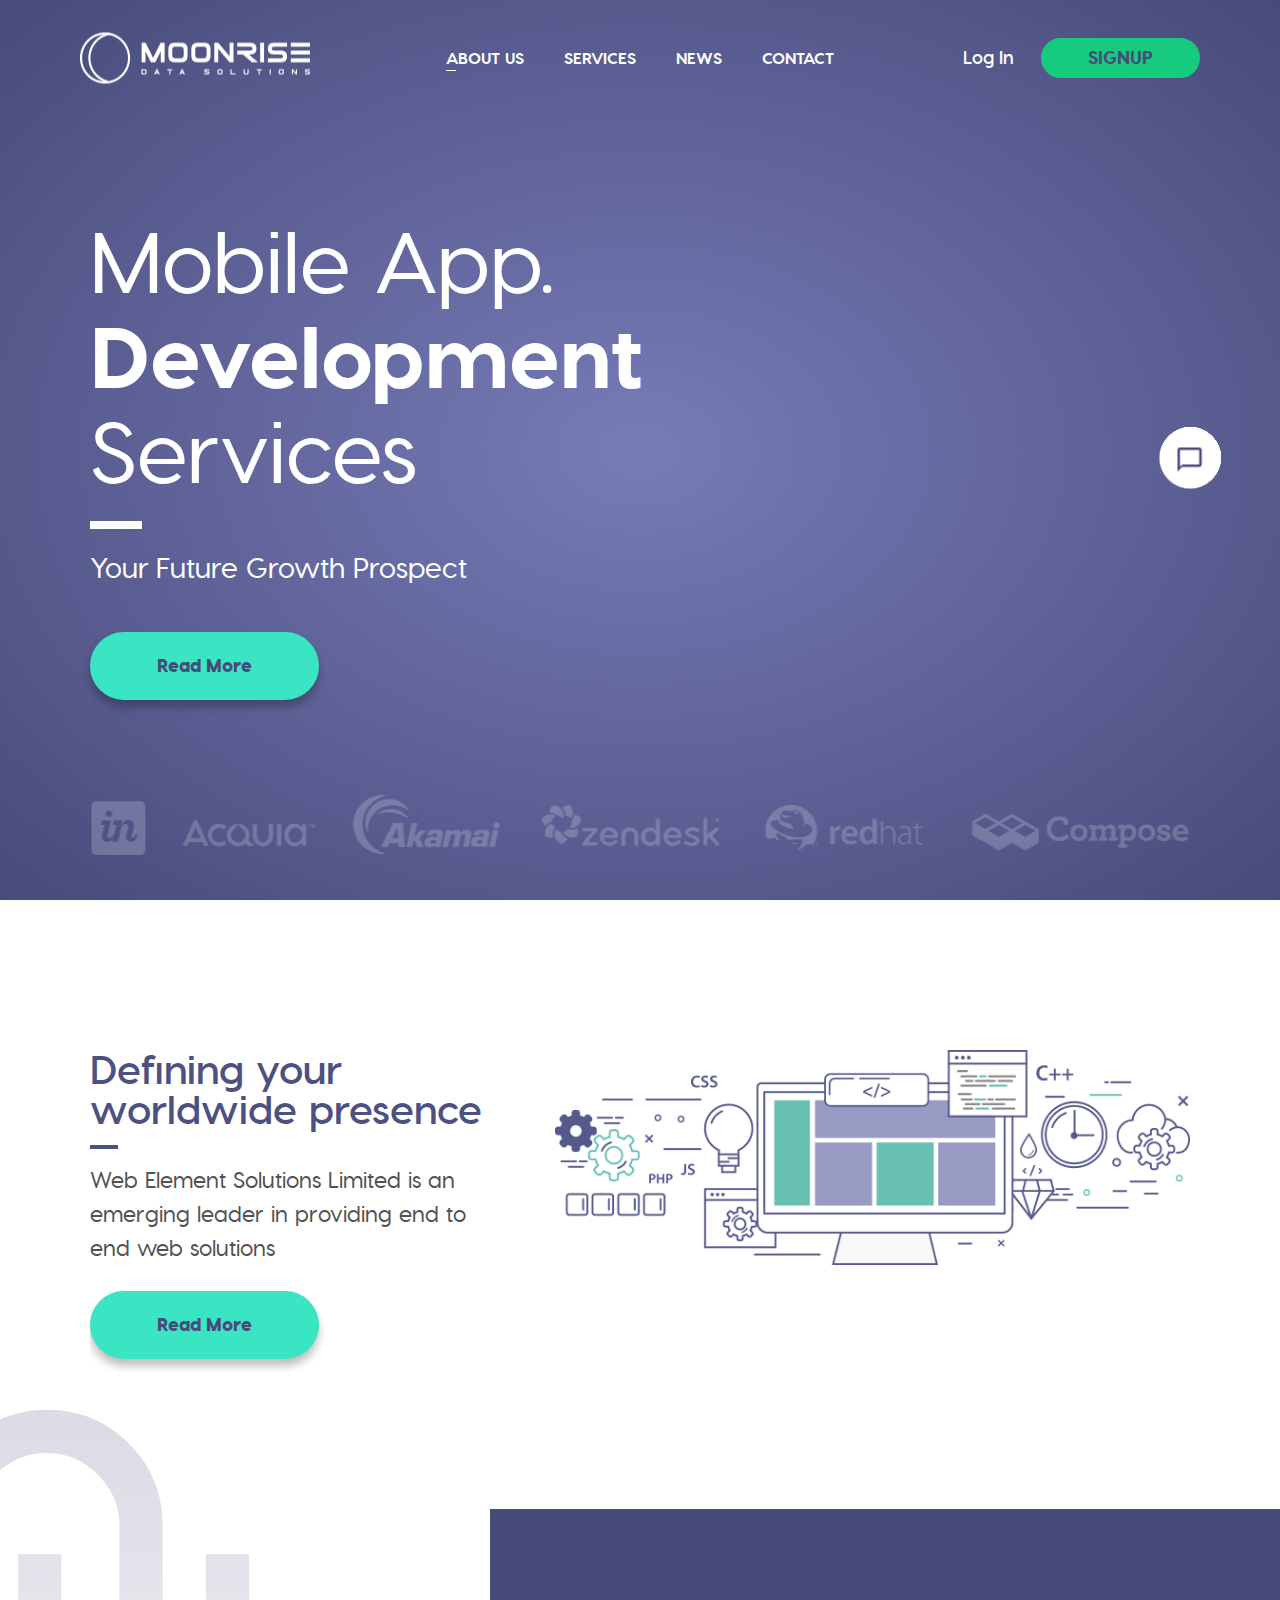
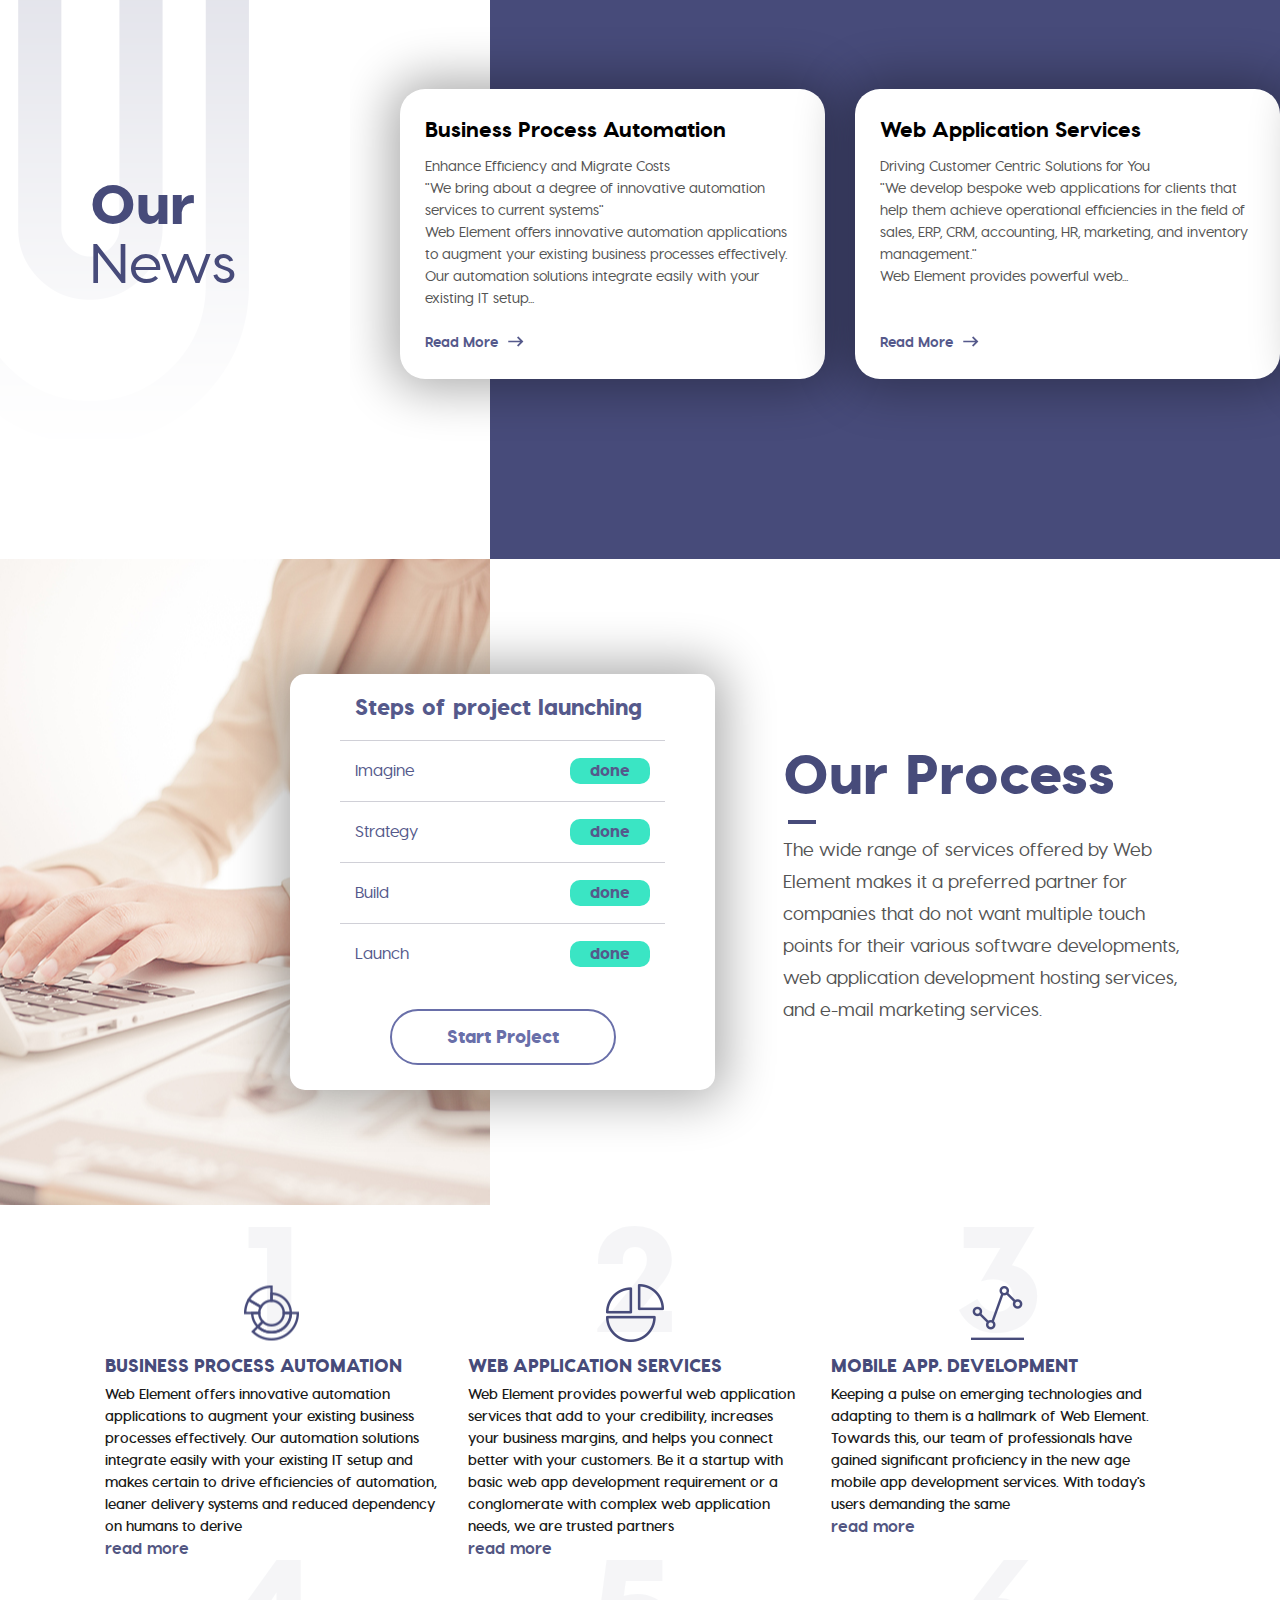
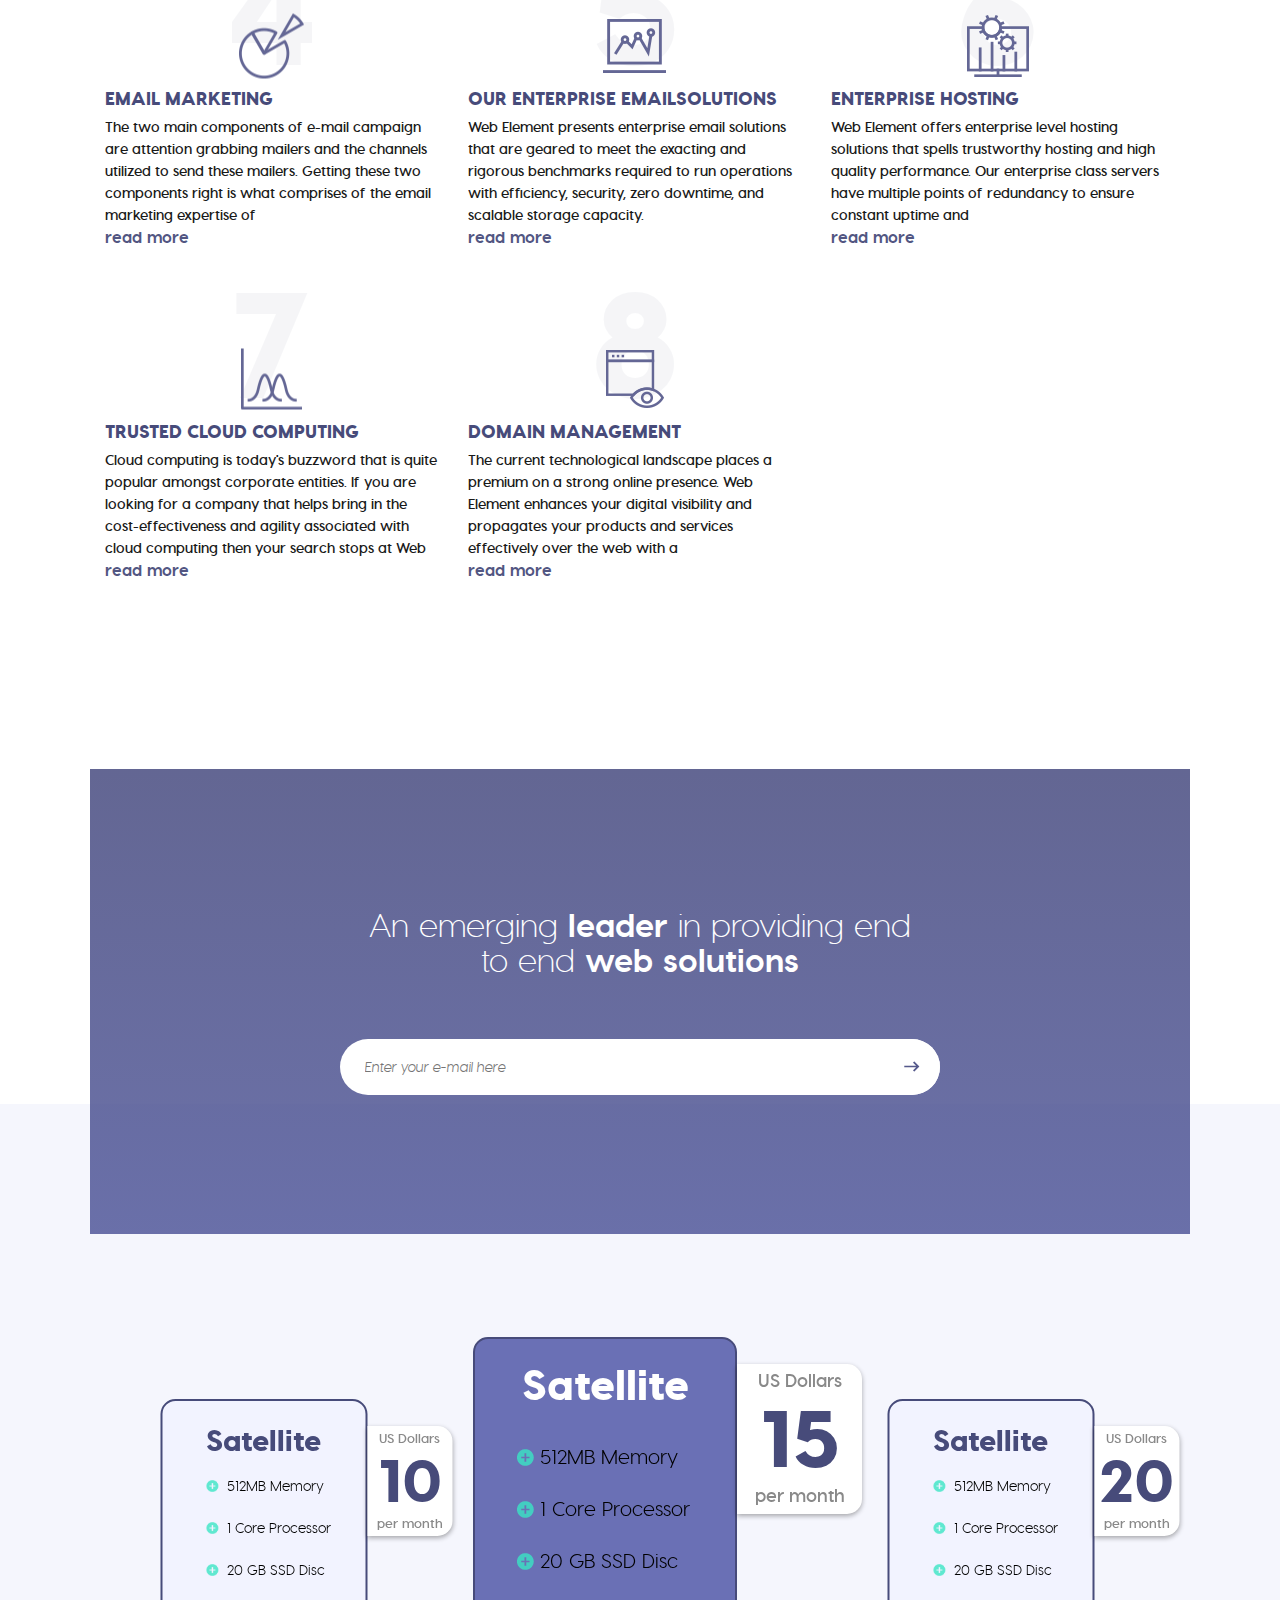
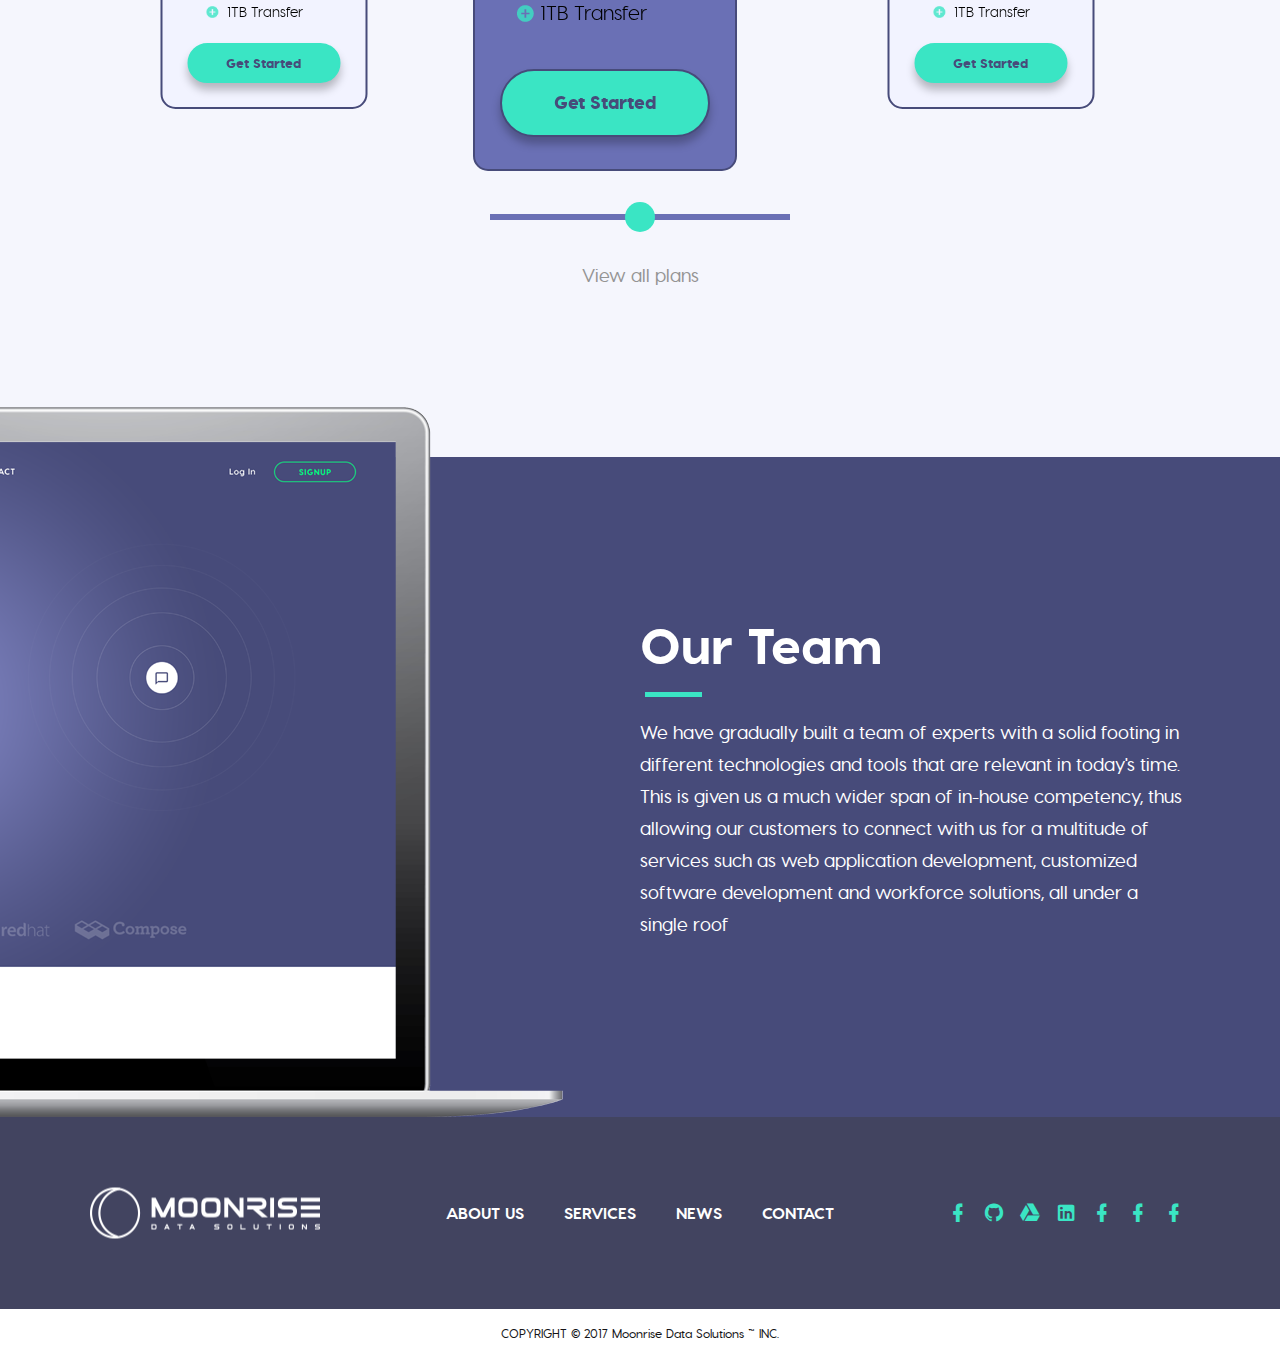
<file: index.html>
<html>
<head>
    <meta charset="UTF-8">
    <title>Moonrice</title>
    <meta name="viewport" content="width=device-width, initial-scale=1.0, user-scalable=no">
    <link rel="stylesheet" type="text/css" href="css/materialdesignicons.min.css">
    <link rel="stylesheet" type="text/css" href="css/materialdesignicons.min.css.map">
    <link rel="stylesheet" type="text/css" href="css/jquery.hoverscroll.css">
    <link rel="stylesheet" type="text/css" href="css/slick.css">
    <link rel="stylesheet" type="text/css" href="css/fonts/stylesheet.css">
    <link rel="stylesheet" type="text/css" href="css/style.css">
    <script type="text/javascript" src="js/jquery.min.js"></script>
    <script type="text/javascript" src="js/jquery.hoverscroll.js"></script>
    <script type="text/javascript" src="js/plugins.js"></script>
    <script type="text/javascript" src="js/slick.js"></script>
    <script type="text/javascript" src="js/sly.js"></script>
    <script type="text/javascript" src="js/script.js"></script>
</head>
<body>
<div class="header">
    <div class="header-menu">
        <div class="header-menu__logo">
            <a href="">
                <img src="img/logo.png" alt="" title="">
            </a>
        </div>
        <div class="header-menu__burger">
            <span></span>
        </div>
        <div class="header-menu__login">
            <img src="img/login-ico.png" alt="" title="">
            <div class="header-menu__burger-active active">
                <span></span>
            </div>
        </div>
        <div class="header-menu__login-form">
            <div class="container">
                <div class="login-modal__form">
                    <a href="" class="close-modal__link">
                        <i class="mdi mdi-close"></i>
                    </a>
                    <div class="login-form__input">
                        <label>Username</label>
                        <input type="text" placeholder="Enter you e-mail or username">
                    </div>
                    <div class="login-form__input login-form__input-password">
                        <label>Pasasword</label>
                        <input type="text" placeholder="Enter you password">
                        <a href="">Forgot?</a>
                    </div>
                    <div class="login-form__input login-form__input-button">
                        <a href="" class="custom-button custom-button-form-login">Sign IN</a>
                        <span>or</span>
                        <p>Contact our manager, he will help you to solve any question regarding our services</p>
                    </div>
                </div>
            </div>
        </div>
        <div class="header-menu__list">
            <div class="container">
                <ul>
                    <li>
                        <a href="" class="list__link-active">ABOUT US</a>
                    </li>
                    <li>
                        <a href="">SERVICES</a>
                    </li>
                    <li>
                        <a href="">NEWS</a>
                    </li>
                    <li>
                        <a href="">CONTACT</a>
                    </li>
                </ul>
            </div>
            <div class="header-nav-social">
                <a href="">
                    <i class="mdi-facebook mdi"></i>
                </a>
                <a href="">
                    <i class="mdi-github-circle mdi"></i>
                </a>
                <a href="">
                    <i class="mdi-google-drive mdi"></i>
                </a>
                <a href="">
                    <i class="mdi-linkedin-box mdi"></i>
                </a>
                <a href="">
                    <i class="mdi-facebook mdi"></i>
                </a>
                <a href="">
                    <i class="mdi-facebook mdi"></i>
                </a>
                <a href="">
                    <i class="mdi-facebook mdi"></i>
                </a>
            </div>
            <div class="header-nav-copy">
                COPYRIGHT © 2017 Moonrise Data Solutions ™ INC.
            </div>
        </div>
        <div class="header-menu__buttons">
            <div class="login-button">
                <a href="#" class="custom-button custom-button-signup">Signup</a>
                <div class="login-modal">
                    <div class="login-modal__info">
                        <div class="modal-info__title">SIGN IN</div>
                        <div class="modal-info__sub-title">to start exloring a services</div>
                    </div>
                    <div class="login-modal__form">
                        <a href="" class="close-modal__link">
                            <i class="mdi mdi-close"></i>
                        </a>
                        <div class="login-form__input">
                            <label>Username</label>
                            <input type="text" placeholder="Enter you e-mail or username">
                        </div>
                        <div class="login-form__input login-form__input-password">
                            <label>Pasasword</label>
                            <input type="text" placeholder="Enter you password">
                            <a href="">Forgot?</a>
                        </div>
                        <div class="login-form__input login-form__input-button">
                            <a href="" class="custom-button custom-button-form-login">Sign IN</a>
                            <span>or</span>
                            <p>Contact our manager, he will help you to solve any question regarding our services</p>
                        </div>
                    </div>
                </div>
            </div>
            <div class="login-button">
                <a href="#" class="custom-button custom-button-login">Log In</a>
            </div>
        </div>
    </div>
    <div class="header__content">
        <div class="container">
            <h1 class="header-content__title">
                Mobile App.
                <span>Development</span>
                Services
            </h1>
            <hr class="header-content__line">
            <h2 class="header-content__sub-title">
                Your Future Growth Prospect
            </h2>
            <h2 class="header-content__image">

                <!-- If the animation is unnecessary please remove this -->
                <span></span>
                <span></span>
                <span></span>
                <span></span>
                <span></span>
                <img src="img/main-header-image-ico.png" alt="" title="">
                <!-- If the animation is unnecessary please remove this and uncomment line below-->

                <!--<img src="img/main-header-image.png" alt="" title="">-->
            </h2>
            <a href="" class="custom-button custom-button-light-green">
                Read More
            </a>
        </div>
    </div>
    <div class="header__images">
        <img src="img/header-images.png" alt="" title="">
    </div>
</div>
<div class="section preview-section">
    <div class="container">
        <div class="preview-section__text">
            <h3 class="preview-section__text-title">Defining your<br>worldwide presence</h3>
            <hr class="preview-section__text-line">
            <p class="preview-section__text-p">Web Element Solutions Limited is an<br>emerging leader in providing end to<br>end web solutions</p>
            <a href="" class="custom-button custom-button-light-green">
                Read More
            </a>
        </div>
        <div class="preview-section__image">
            <img src="img/preview-image.png" alt="" title="">
        </div>
    </div>
</div>
<div class="section news-section">
    <div class="container">
        <div class="news-section__clip-image">
            <img src="img/clip-ico.png" alt="" title="">
        </div>
        <div class="news-section__clip-title">
            <div class="clip-title">
                <span>Our</span>
                News
            </div>
        </div>
        <div class="news-section__clip-carousel">
            <div class="clip-carousel">
                <div class="clip-carousel__item">
                    <div class="carousel-item__title">Business Process Automation</div>
                    <div class="carousel-item__text">
                        <p>Enhance Efficiency and Migrate Costs</p>
                        <p>"We bring about a degree of innovative automation services to current systems"</p>
                        <p>Web Element offers innovative automation applications to augment your existing business processes effectively. Our automation solutions integrate easily with your existing IT setup...</p>
                    </div>
                    <div class="carousel-item__link">Read More<img src="img/left-arrow.png" alt="" title=""> </div>
                </div>
                <div class="clip-carousel__item">
                    <div class="carousel-item__title">Web Application Services</div>
                    <div class="carousel-item__text">
                        <p>Driving Customer Centric Solutions for You</p>
                        <p>"We develop bespoke web applications for clients that help them achieve operational efficiencies in the field of sales, ERP, CRM, accounting, HR, marketing, and inventory management."</p>
                        <p>Web Element provides powerful web...</p>
                    </div>
                    <div class="carousel-item__link">Read More<img src="img/left-arrow.png" alt="" title=""> </div>
                </div>
                <div class="clip-carousel__item">
                    <div class="carousel-item__title">Business Process Automation</div>
                    <div class="carousel-item__text">
                        <p>Enhance Efficiency and Migrate Costs</p>
                        <p>"We bring about a degree of innovative automation services to current systems"</p>
                        <p>Web Element offers innovative automation applications to augment your existing business processes effectively. Our automation solutions integrate easily with your existing IT setup...</p>
                    </div>
                    <div class="carousel-item__link">Read More<img src="img/left-arrow.png" alt="" title=""> </div>
                </div>
                <div class="clip-carousel__item">
                    <div class="carousel-item__title">Web Application Services</div>
                    <div class="carousel-item__text">
                        <p>Driving Customer Centric Solutions for You</p>
                        <p>"We develop bespoke web applications for clients that help them achieve operational efficiencies in the field of sales, ERP, CRM, accounting, HR, marketing, and inventory management."</p>
                        <p>Web Element provides powerful web...</p>
                    </div>
                    <div class="carousel-item__link">Read More<img src="img/left-arrow.png" alt="" title=""> </div>
                </div>
            </div>
        </div>
        <div class="news-section__slick-carousel">
            <div class="slick-carousel">
                <div class="clip-carousel__item">
                    <div class="carousel-item__title">Business Process Automation</div>
                    <div class="carousel-item__text">
                        <p>Enhance Efficiency and Migrate Costs</p>
                        <p>"We bring about a degree of innovative automation services to current systems"</p>
                        <p>Web Element offers innovative automation applications to augment your existing business processes effectively. Our automation solutions integrate easily with your existing IT setup...</p>
                    </div>
                    <div class="carousel-item__link">Read More<img src="img/left-arrow.png" alt="" title=""> </div>
                </div>
                <div class="clip-carousel__item">
                    <div class="carousel-item__title">Web Application Services</div>
                    <div class="carousel-item__text">
                        <p>Driving Customer Centric Solutions for You</p>
                        <p>"We develop bespoke web applications for clients that help them achieve operational efficiencies in the field of sales, ERP, CRM, accounting, HR, marketing, and inventory management."</p>
                        <p>Web Element provides powerful web...</p>
                    </div>
                    <div class="carousel-item__link">Read More<img src="img/left-arrow.png" alt="" title=""> </div>
                </div>
                <div class="clip-carousel__item">
                    <div class="carousel-item__title">Business Process Automation</div>
                    <div class="carousel-item__text">
                        <p>Enhance Efficiency and Migrate Costs</p>
                        <p>"We bring about a degree of innovative automation services to current systems"</p>
                        <p>Web Element offers innovative automation applications to augment your existing business processes effectively. Our automation solutions integrate easily with your existing IT setup...</p>
                    </div>
                    <div class="carousel-item__link">Read More<img src="img/left-arrow.png" alt="" title=""> </div>
                </div>
                <div class="clip-carousel__item">
                    <div class="carousel-item__title">Web Application Services</div>
                    <div class="carousel-item__text">
                        <p>Driving Customer Centric Solutions for You</p>
                        <p>"We develop bespoke web applications for clients that help them achieve operational efficiencies in the field of sales, ERP, CRM, accounting, HR, marketing, and inventory management."</p>
                        <p>Web Element provides powerful web...</p>
                    </div>
                    <div class="carousel-item__link">Read More<img src="img/left-arrow.png" alt="" title=""> </div>
                </div>
            </div>
        </div>
    </div>
</div>
<div class="section process-section">
    <div class="container">
        <div class="process-steps">
            <div class="steps-title">
                Steps of project launching
            </div>
            <div class="steps-item">
                <span class="steps-item__text">Imagine</span>
                <span class="steps-item__status">done</span>
            </div>
            <div class="steps-item">
                <span class="steps-item__text">Strategy</span>
                <span class="steps-item__status">done</span>
            </div>
            <div class="steps-item">
                <span class="steps-item__text">Build</span>
                <span class="steps-item__status">done</span>
            </div>
            <div class="steps-item">
                <span class="steps-item__text">Launch</span>
                <span class="steps-item__status">done</span>
            </div>
            <div class="steps-button">
                <a href="" class="steps-button__link">Start Project</a>
            </div>
        </div>
        <div class="process-content">
            <div class="process-content__title">Our Process</div>
            <hr class="process-content__line">
            <div class="process-content__text">The wide range of services offered by Web Element makes it a preferred partner for companies that do not want multiple touch points for their various software developments, web application development hosting services, and e-mail marketing services.</div>
        </div>
    </div>
</div>
<div class="section service-section desctop">
    <div class="container">
        <div class="service-section__item">
            <div class="service-section__item-image">
                <span>1</span>
                <img src="img/item-1.png">
            </div>
            <div class="service-section__item-text">
                <span>Business Process Automation</span>
                <p>Web Element offers innovative automation applications to augment your existing business processes effectively. Our automation solutions integrate easily with your existing IT setup and makes certain to drive efficiencies of automation, leaner delivery systems and reduced dependency on humans to derive</p>
                <a href="">read more</a>
            </div>
        </div>
        <div class="service-section__item">
            <div class="service-section__item-image">
                <span>2</span>
                <img src="img/item-2.png">
            </div>
            <div class="service-section__item-text">
                <span>Web Application Services</span>
                <p>Web Element provides powerful web application services that add to your credibility, increases your business margins, and helps you connect better with your customers. Be it a startup with basic web app development requirement or a conglomerate with complex web application needs, we are trusted partners</p>
                <a href="">read more</a>
            </div>
        </div>
        <div class="service-section__item">
            <div class="service-section__item-image">
                <span>3</span>
                <img src="img/item-3.png">
            </div>
            <div class="service-section__item-text">
                <span>Mobile App. Development</span>
                <p>Keeping a pulse on emerging technologies and adapting to them is a hallmark of Web Element. Towards this, our team of professionals have gained significant proficiency in the new age mobile app development services. With today's users demanding the same</p>
                <a href="">read more</a>
            </div>
        </div>
        <div class="service-section__item">
            <div class="service-section__item-image">
                <span>4</span>
                <img src="img/item-4.png">
            </div>
            <div class="service-section__item-text">
                <span>Email Marketing</span>
                <p>The two main components of e-mail campaign are attention grabbing mailers and the channels utilized to send these mailers. Getting these two components right is what comprises of the email marketing expertise of</p>
                <a href="">read more</a>
            </div>
        </div>
        <div class="service-section__item">
            <div class="service-section__item-image">
                <span>5</span>
                <img src="img/item-5.png">
            </div>
            <div class="service-section__item-text">
                <span>Our Enterprise EmailSolutions</span>
                <p>Web Element presents enterprise email solutions that are geared to meet the exacting and rigorous benchmarks required to run operations with efficiency, security, zero downtime, and scalable storage capacity.</p>
                <a href="">read more</a>
            </div>
        </div>
        <div class="service-section__item">
            <div class="service-section__item-image">
                <span>6</span>
                <img src="img/item-6.png">
            </div>
            <div class="service-section__item-text">
                <span>Enterprise Hosting</span>
                <p>Web Element offers enterprise level hosting solutions that spells trustworthy hosting and high quality performance. Our enterprise class servers have multiple points of redundancy to ensure constant uptime and</p>
                <a href="">read more</a>
            </div>
        </div>
        <div class="service-section__item">
            <div class="service-section__item-image">
                <span>7</span>
                <img src="img/item-7.png">
            </div>
            <div class="service-section__item-text">
                <span>Trusted Cloud Computing</span>
                <p>Cloud computing is today's buzzword that is quite popular amongst corporate entities. If you are looking for a company that helps bring in the cost-effectiveness and agility associated with cloud computing then your search stops at Web</p>
                <a href="">read more</a>
            </div>
        </div>
        <div class="service-section__item">
            <div class="service-section__item-image">
                <span>8</span>
                <img src="img/item-8.png">
            </div>
            <div class="service-section__item-text">
                <span>Domain Management</span>
                <p>The current technological landscape places a premium on a strong online presence. Web Element enhances your digital visibility and propagates your products and services effectively over the web with a </p>
                <a href="">read more</a>
            </div>
        </div>
    </div>
</div>
<div class="section service-section mobile">
    <div class="container service-carousel">
        <div class="service-section__item">
            <div class="service-section__item-image">
                <span>1</span>
                <img src="img/item-1.png">
            </div>
            <div class="service-section__item-text">
                <span>Business Process Automation</span>
                <p>Web Element offers innovative automation applications to augment your existing business processes effectively. Our automation solutions integrate easily with your existing IT setup and makes certain to drive efficiencies of automation, leaner delivery systems and reduced dependency on humans to derive</p>
                <a href="">read more</a>
            </div>
        </div>
        <div class="service-section__item">
            <div class="service-section__item-image">
                <span>2</span>
                <img src="img/item-2.png">
            </div>
            <div class="service-section__item-text">
                <span>Web Application Services</span>
                <p>Web Element provides powerful web application services that add to your credibility, increases your business margins, and helps you connect better with your customers. Be it a startup with basic web app development requirement or a conglomerate with complex web application needs, we are trusted partners</p>
                <a href="">read more</a>
            </div>
        </div>
        <div class="service-section__item">
            <div class="service-section__item-image">
                <span>3</span>
                <img src="img/item-3.png">
            </div>
            <div class="service-section__item-text">
                <span>Mobile App. Development</span>
                <p>Keeping a pulse on emerging technologies and adapting to them is a hallmark of Web Element. Towards this, our team of professionals have gained significant proficiency in the new age mobile app development services. With today's users demanding the same</p>
                <a href="">read more</a>
            </div>
        </div>
        <div class="service-section__item">
            <div class="service-section__item-image">
                <span>4</span>
                <img src="img/item-4.png">
            </div>
            <div class="service-section__item-text">
                <span>Email Marketing</span>
                <p>The two main components of e-mail campaign are attention grabbing mailers and the channels utilized to send these mailers. Getting these two components right is what comprises of the email marketing expertise of</p>
                <a href="">read more</a>
            </div>
        </div>
        <div class="service-section__item">
            <div class="service-section__item-image">
                <span>5</span>
                <img src="img/item-5.png">
            </div>
            <div class="service-section__item-text">
                <span>Our Enterprise EmailSolutions</span>
                <p>Web Element presents enterprise email solutions that are geared to meet the exacting and rigorous benchmarks required to run operations with efficiency, security, zero downtime, and scalable storage capacity.</p>
                <a href="">read more</a>
            </div>
        </div>
        <div class="service-section__item">
            <div class="service-section__item-image">
                <span>6</span>
                <img src="img/item-6.png">
            </div>
            <div class="service-section__item-text">
                <span>Enterprise Hosting</span>
                <p>Web Element offers enterprise level hosting solutions that spells trustworthy hosting and high quality performance. Our enterprise class servers have multiple points of redundancy to ensure constant uptime and</p>
                <a href="">read more</a>
            </div>
        </div>
        <div class="service-section__item">
            <div class="service-section__item-image">
                <span>7</span>
                <img src="img/item-7.png">
            </div>
            <div class="service-section__item-text">
                <span>Trusted Cloud Computing</span>
                <p>Cloud computing is today's buzzword that is quite popular amongst corporate entities. If you are looking for a company that helps bring in the cost-effectiveness and agility associated with cloud computing then your search stops at Web</p>
                <a href="">read more</a>
            </div>
        </div>
        <div class="service-section__item">
            <div class="service-section__item-image">
                <span>8</span>
                <img src="img/item-8.png">
            </div>
            <div class="service-section__item-text">
                <span>Domain Management</span>
                <p>The current technological landscape places a premium on a strong online presence. Web Element enhances your digital visibility and propagates your products and services effectively over the web with a </p>
                <a href="">read more</a>
            </div>
        </div>
    </div>
</div>
<div class="section form-section">
    <div class="container">
        <div class="form-wrapper">
            <div class="form__title">
                An emerging <span>leader</span> in providing end<br>
                to end <span>web solutions</span>
            </div>
            <div class="form__input">
                <input type="email" class="input" placeholder="Enter your e-mail here">
                <input type="submit" class="button">
            </div>
        </div>
    </div>
</div>
<div class="section package-section desctop">
    <div class="container">
        <div class="package-frame frame">
            <ul class="packages slidee">
                <li class="packages__item">
                    <div class="package__outer">
                        <div class="package__inner">
                            <div class="package__price">
                                US Dollars
                                <span>10</span>
                                per month
                            </div>
                            <div class="package__title">Satellite</div>
                            <ul>
                                <li>512MB Memory</li>
                                <li>1 Core Processor</li>
                                <li>20 GB SSD Disc</li>
                                <li>1TB Transfer</li>
                            </ul>
                            <a href="" class="custom-button custom-button-light-green">
                                Get Started
                            </a>
                        </div>
                    </div>
                </li>
                <li class="packages__item">
                    <div class="package__outer">
                        <div class="package__inner">
                            <div class="package__price">
                                US Dollars
                                <span>15</span>
                                per month
                            </div>
                            <div class="package__title">Satellite</div>
                            <ul>
                                <li>512MB Memory</li>
                                <li>1 Core Processor</li>
                                <li>20 GB SSD Disc</li>
                                <li>1TB Transfer</li>
                            </ul>
                            <a href="" class="custom-button custom-button-light-green">
                                Get Started
                            </a>
                        </div>
                    </div>
                </li>
                <li class="packages__item">
                    <div class="package__outer">
                        <div class="package__inner">
                            <div class="package__price">
                                US Dollars
                                <span>20</span>
                                per month
                            </div>
                            <div class="package__title">Satellite</div>
                            <ul>
                                <li>512MB Memory</li>
                                <li>1 Core Processor</li>
                                <li>20 GB SSD Disc</li>
                                <li>1TB Transfer</li>
                            </ul>
                            <a href="" class="custom-button custom-button-light-green">
                                Get Started
                            </a>
                        </div>
                    </div>
                </li>
            </ul>
        </div>
        <div class="scrollbar">
            <div class="handle">
                <div class="mousearea"></div>
            </div>
        </div>
        <a href="" class="view-all__link">View all plans</a>
    </div>
</div>
<div class="section package-section mobile">
    <div class="container">
        <ul class="packages packages-carousel">
            <li class="packages__item">
                <div class="package__outer">
                    <div class="package__inner">
                        <div class="package__price">
                            US Dollars
                            <span>10</span>
                            per month
                        </div>
                        <div class="package__title">Satellite</div>
                        <ul>
                            <li>512MB Memory</li>
                            <li>1 Core Processor</li>
                            <li>20 GB SSD Disc</li>
                            <li>1TB Transfer</li>
                        </ul>
                        <a href="" class="custom-button custom-button-light-green">
                            Get Started
                        </a>
                    </div>
                </div>
            </li>
            <li class="packages__item">
                <div class="package__outer">
                    <div class="package__inner">
                        <div class="package__price">
                            US Dollars
                            <span>15</span>
                            per month
                        </div>
                        <div class="package__title">Satellite</div>
                        <ul>
                            <li>512MB Memory</li>
                            <li>1 Core Processor</li>
                            <li>20 GB SSD Disc</li>
                            <li>1TB Transfer</li>
                        </ul>
                        <a href="" class="custom-button custom-button-light-green">
                            Get Started
                        </a>
                    </div>
                </div>
            </li>
            <li class="packages__item">
                <div class="package__outer">
                    <div class="package__inner">
                        <div class="package__price">
                            US Dollars
                            <span>20</span>
                            per month
                        </div>
                        <div class="package__title">Satellite</div>
                        <ul>
                            <li>512MB Memory</li>
                            <li>1 Core Processor</li>
                            <li>20 GB SSD Disc</li>
                            <li>1TB Transfer</li>
                        </ul>
                        <a href="" class="custom-button custom-button-light-green">
                            Get Started
                        </a>
                    </div>
                </div>
            </li>
        </ul>
        <a href="" class="view-all__link">View all plans</a>
    </div>
</div>
<div class="section team-section">
    <div class="container">
        <div class="team-image">
            <img src="img/laptop-image.png" alt="" title="">
        </div>
        <div class="team-content">
            <div class="team-content__title">Our Team</div>
            <hr class="team-content__line">
            <div class="team-content__text">We have gradually built a team of experts with a solid footing in different technologies and tools that are relevant in today's time. This is given us a much wider span of in-house competency, thus allowing our customers to connect with us for a multitude of services such as web application development, customized software development and workforce solutions, all under a single roof</div>
        </div>
    </div>
</div>
<div class="footer">
    <div class="container">
        <div class="footer-menu">
            <div class="footer-menu__logo">
                <a href="">
                    <img src="img/logo.png" alt="" title="">
                </a>
            </div>
            <div class="footer-menu__list">
                <div class="container">
                    <ul>
                        <li>
                            <a href="">ABOUT US</a>
                        </li>
                        <li>
                            <a href="">SERVICES</a>
                        </li>
                        <li>
                            <a href="">NEWS</a>
                        </li>
                        <li>
                            <a href="">CONTACT</a>
                        </li>
                    </ul>
                </div>
            </div>
            <div class="footer-menu__buttons">
                <a href="">
                    <i class="mdi-facebook mdi"></i>
                </a>
                <a href="">
                    <i class="mdi-github-circle mdi"></i>
                </a>
                <a href="">
                    <i class="mdi-google-drive mdi"></i>
                </a>
                <a href="">
                    <i class="mdi-linkedin-box mdi"></i>
                </a>
                <a href="">
                    <i class="mdi-facebook mdi"></i>
                </a>
                <a href="">
                    <i class="mdi-facebook mdi"></i>
                </a>
                <a href="">
                    <i class="mdi-facebook mdi"></i>
                </a>
            </div>
        </div>
    </div>
</div>
<div class="footer-text">
    COPYRIGHT © 2017 Moonrise Data Solutions ™ INC.
</div>
</body>
</html>
</file>
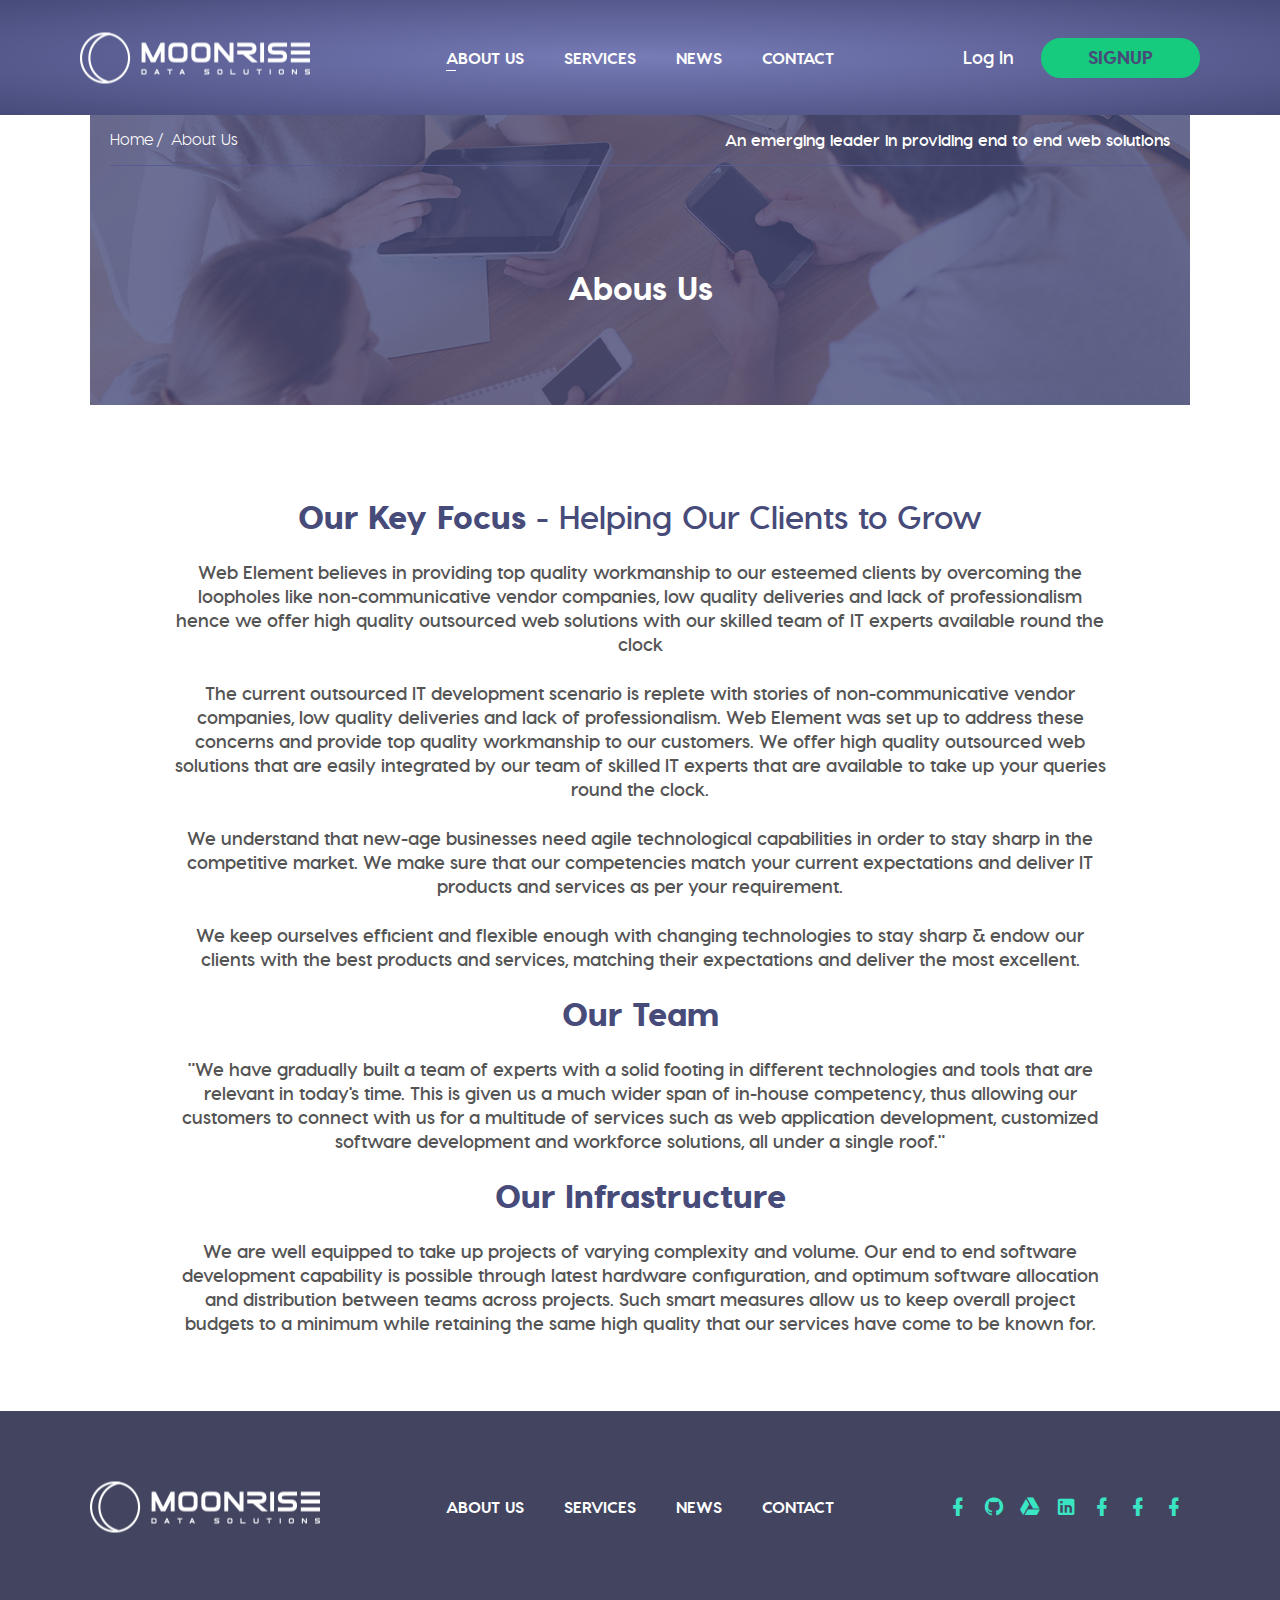
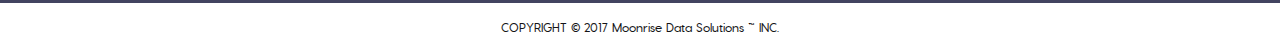
<file: about-us.html>
<html class="white-bg">
<head>
    <meta charset="UTF-8">
    <title>Moonrice</title>
    <meta name="viewport" content="width=device-width, initial-scale=1.0, user-scalable=no">
    <link rel="stylesheet" type="text/css" href="css/materialdesignicons.min.css">
    <link rel="stylesheet" type="text/css" href="css/materialdesignicons.min.css.map">
    <link rel="stylesheet" type="text/css" href="css/jquery.hoverscroll.css">
    <link rel="stylesheet" type="text/css" href="css/slick.css">
    <link rel="stylesheet" type="text/css" href="css/fonts/stylesheet.css">
    <link rel="stylesheet" type="text/css" href="css/style.css">
    <script type="text/javascript" src="js/jquery.min.js"></script>
    <script type="text/javascript" src="js/jquery.hoverscroll.js"></script>
    <script type="text/javascript" src="js/plugins.js"></script>
    <script type="text/javascript" src="js/slick.js"></script>
    <script type="text/javascript" src="js/sly.js"></script>
    <script type="text/javascript" src="js/script.js"></script>
</head>
<body>
<div class="header header-inner">
    <div class="header-menu">
        <div class="header-menu__logo">
            <a href="">
                <img src="img/logo.png" alt="" title="">
            </a>
        </div>
        <div class="header-menu__burger">
            <span></span>
        </div>
        <div class="header-menu__login">
            <img src="img/login-ico.png" alt="" title="">
            <div class="header-menu__burger-active active">
                <span></span>
            </div>
        </div>
        <div class="header-menu__login-form">
            <div class="container">
                <div class="login-modal__form">
                    <a href="" class="close-modal__link">
                        <i class="mdi mdi-close"></i>
                    </a>
                    <div class="login-form__input">
                        <label>Username</label>
                        <input type="text" placeholder="Enter you e-mail or username">
                    </div>
                    <div class="login-form__input login-form__input-password">
                        <label>Pasasword</label>
                        <input type="text" placeholder="Enter you password">
                        <a href="">Forgot?</a>
                    </div>
                    <div class="login-form__input login-form__input-button">
                        <a href="" class="custom-button custom-button-form-login">Sign IN</a>
                        <span>or</span>
                        <p>Contact our manager, he will help you to solve any question regarding our services</p>
                    </div>
                </div>
            </div>
        </div>
        <div class="header-menu__list">
            <div class="container">
                <ul>
                    <li>
                        <a href="" class="list__link-active">ABOUT US</a>
                    </li>
                    <li>
                        <a href="">SERVICES</a>
                    </li>
                    <li>
                        <a href="">NEWS</a>
                    </li>
                    <li>
                        <a href="">CONTACT</a>
                    </li>
                </ul>
            </div>
            <div class="header-nav-social">
                <a href="">
                    <i class="mdi-facebook mdi"></i>
                </a>
                <a href="">
                    <i class="mdi-github-circle mdi"></i>
                </a>
                <a href="">
                    <i class="mdi-google-drive mdi"></i>
                </a>
                <a href="">
                    <i class="mdi-linkedin-box mdi"></i>
                </a>
                <a href="">
                    <i class="mdi-facebook mdi"></i>
                </a>
                <a href="">
                    <i class="mdi-facebook mdi"></i>
                </a>
                <a href="">
                    <i class="mdi-facebook mdi"></i>
                </a>
            </div>
            <div class="header-nav-copy">
                COPYRIGHT © 2017 Moonrise Data Solutions ™ INC.
            </div>
        </div>
        <div class="header-menu__buttons">
            <div class="login-button">
                <a href="#" class="custom-button custom-button-signup">Signup</a>
                <div class="login-modal">
                    <div class="login-modal__info">
                        <div class="modal-info__title">SIGN IN</div>
                        <div class="modal-info__sub-title">to start exloring a services</div>
                    </div>
                    <div class="login-modal__form">
                        <a href="" class="close-modal__link">
                            <i class="mdi mdi-close"></i>
                        </a>
                        <div class="login-form__input">
                            <label>Username</label>
                            <input type="text" placeholder="Enter you e-mail or username">
                        </div>
                        <div class="login-form__input login-form__input-password">
                            <label>Pasasword</label>
                            <input type="text" placeholder="Enter you password">
                            <a href="">Forgot?</a>
                        </div>
                        <div class="login-form__input login-form__input-button">
                            <a href="" class="custom-button custom-button-form-login">Sign IN</a>
                            <span>or</span>
                            <p>Contact our manager, he will help you to solve any question regarding our services</p>
                        </div>
                    </div>
                </div>
            </div>
            <div class="login-button">
                <a href="#" class="custom-button custom-button-login">Log In</a>
            </div>
        </div>
    </div>
</div>
<div class="service-page section">
    <div class="container">
        <div class="service-page__preview-section">
            <div class="service-preview__image" style="background-image:url('img/service-bg.jpg');"></div>
            <div class="service-preview__content">
                <div class="service-preview__breadcrumbs">
                    <a href="">Home</a>
                    <span>About Us</span>
                </div>
                <div class="service-preview__preview-text">
                    An emerging leader in providing end to end web solutions
                </div>
                <div class="page-title">
                    Abous Us
                </div>
            </div>
        </div>
        <div class="service-page__content simple-text__content text-center">
            <div class="custom-h2">
                <b>Our Key Focus</b> - Helping Our Clients to Grow
            </div>
            <p>Web Element believes in providing top quality workmanship to our esteemed clients by overcoming the loopholes like non-communicative vendor companies, low quality deliveries and lack of professionalism hence we offer high quality outsourced web solutions with our skilled team of IT experts available round the clock</p>
            <p>The current outsourced IT development scenario is replete with stories of non-communicative vendor companies, low quality deliveries and lack of professionalism. Web Element was set up to address these concerns and provide top quality workmanship to our customers. We offer high quality outsourced web solutions that are easily integrated by our team of skilled IT experts that are available to take up your queries round the clock.</p>
            <p>We understand that new-age businesses need agile technological capabilities in order to stay sharp in the competitive market. We make sure that our competencies match your current expectations and deliver IT products and services as per your requirement.</p>
            <p>We keep ourselves efficient and flexible enough with changing technologies to stay sharp & endow our clients with the best products and services, matching their expectations and deliver the most excellent.</p>
            <div class="custom-h2">
                <b>Our Team</b>
            </div>
            <p>"We have gradually built a team of experts with a solid footing in different technologies and tools that are relevant in today's time. This is given us a much wider span of in-house competency, thus allowing our customers to connect with us for a multitude of services such as web application development, customized software development and workforce solutions, all under a single roof."</p>
            <div class="custom-h2">
                <b>Our Infrastructure</b>
            </div>
            <p>We are well equipped to take up projects of varying complexity and volume. Our end to end software development capability is possible through latest hardware configuration, and optimum software allocation and distribution between teams across projects. Such smart measures allow us to keep overall project budgets to a minimum while retaining the same high quality that our services have come to be known for.</p>
        </div>
    </div>
</div>
<div class="footer">
    <div class="container">
        <div class="footer-menu">
            <div class="footer-menu__logo">
                <a href="">
                    <img src="img/logo.png" alt="" title="">
                </a>
            </div>
            <div class="footer-menu__list">
                <div class="container">
                    <ul>
                        <li>
                            <a href="">ABOUT US</a>
                        </li>
                        <li>
                            <a href="">SERVICES</a>
                        </li>
                        <li>
                            <a href="">NEWS</a>
                        </li>
                        <li>
                            <a href="">CONTACT</a>
                        </li>
                    </ul>
                </div>
            </div>
            <div class="footer-menu__buttons">
                <a href="">
                    <i class="mdi-facebook mdi"></i>
                </a>
                <a href="">
                    <i class="mdi-github-circle mdi"></i>
                </a>
                <a href="">
                    <i class="mdi-google-drive mdi"></i>
                </a>
                <a href="">
                    <i class="mdi-linkedin-box mdi"></i>
                </a>
                <a href="">
                    <i class="mdi-facebook mdi"></i>
                </a>
                <a href="">
                    <i class="mdi-facebook mdi"></i>
                </a>
                <a href="">
                    <i class="mdi-facebook mdi"></i>
                </a>
            </div>
        </div>
    </div>
</div>
<div class="footer-text">
    COPYRIGHT © 2017 Moonrise Data Solutions ™ INC.
</div>
</body>
</html>
</file>
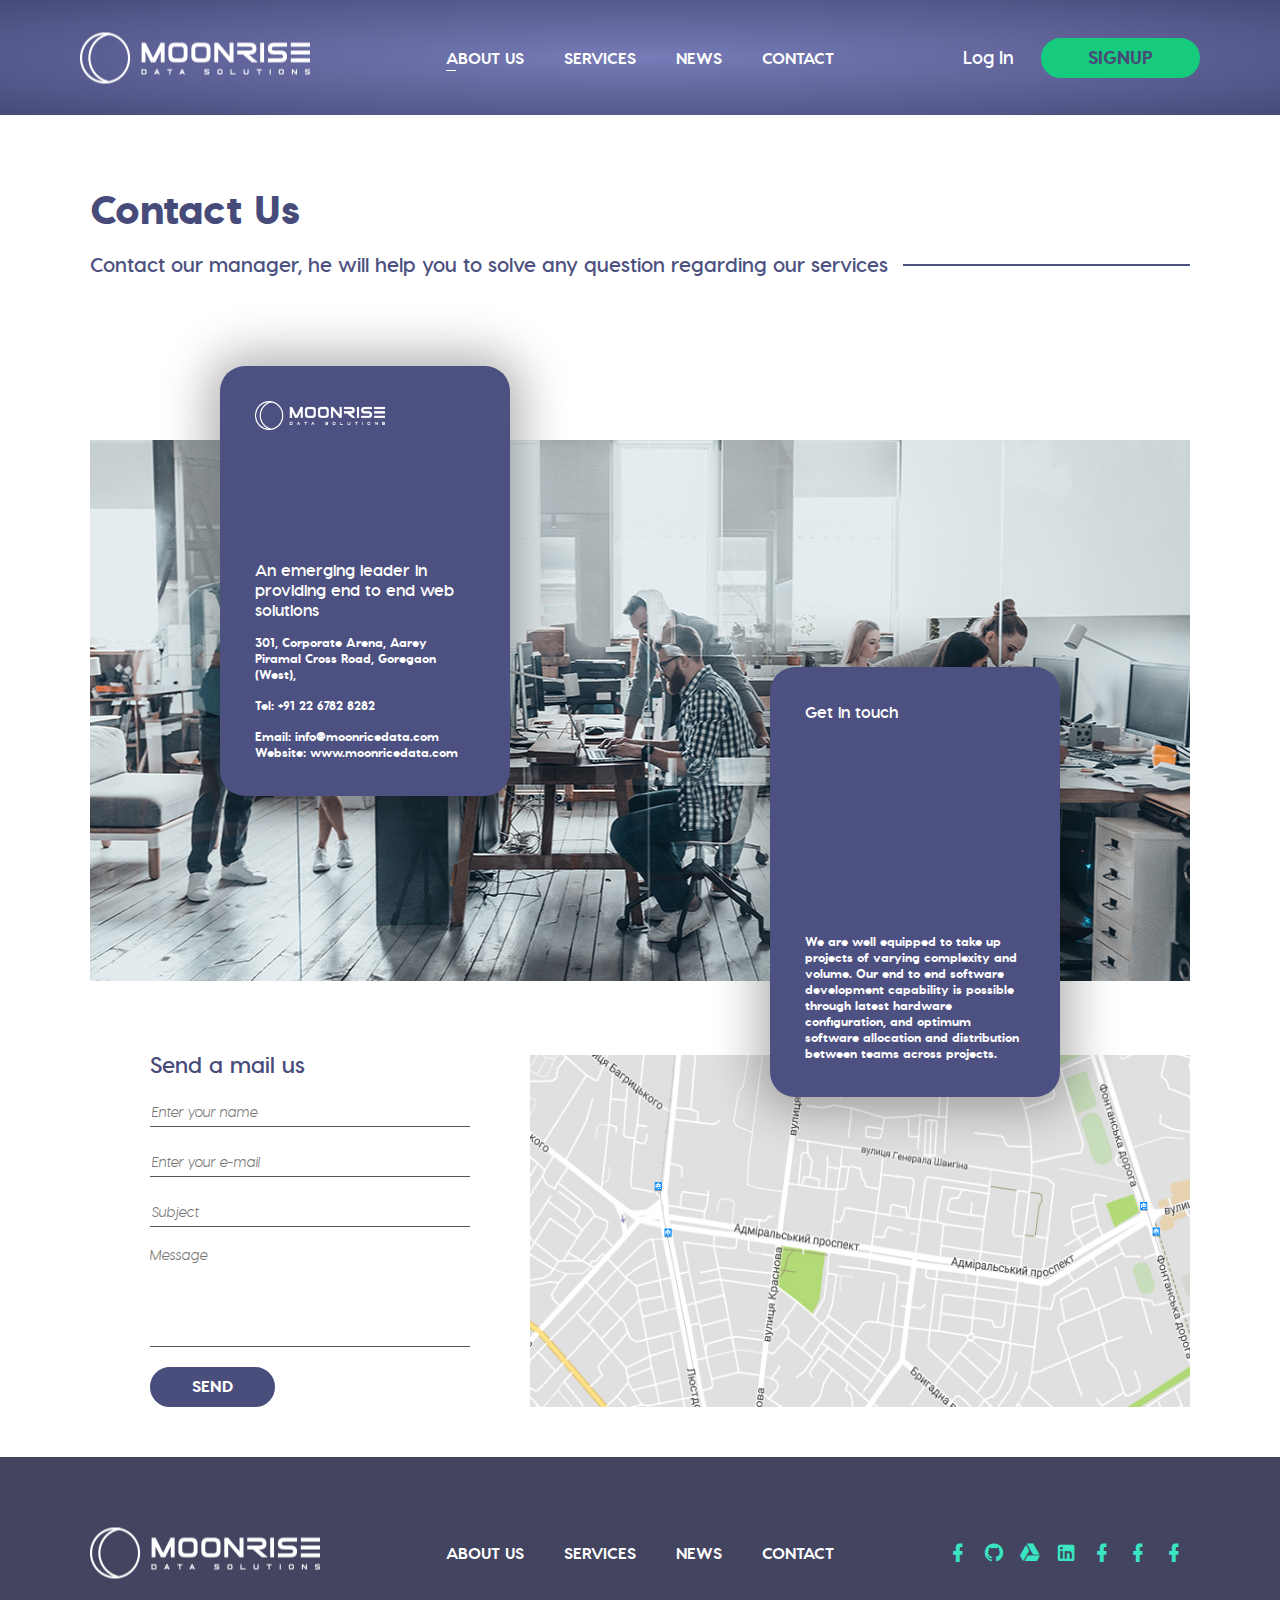
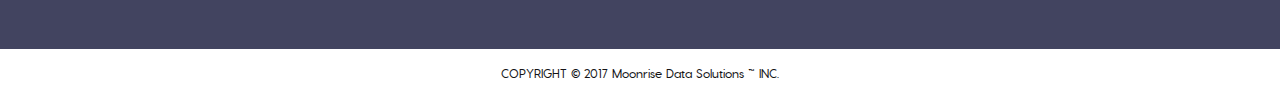
<file: contact.html>
<html class="white-bg">
<head>
    <meta charset="UTF-8">
    <title>Moonrice</title>
    <meta name="viewport" content="width=device-width, initial-scale=1.0, user-scalable=no">
    <link rel="stylesheet" type="text/css" href="css/materialdesignicons.min.css">
    <link rel="stylesheet" type="text/css" href="css/materialdesignicons.min.css.map">
    <link rel="stylesheet" type="text/css" href="css/jquery.hoverscroll.css">
    <link rel="stylesheet" type="text/css" href="css/slick.css">
    <link rel="stylesheet" type="text/css" href="css/fonts/stylesheet.css">
    <link rel="stylesheet" type="text/css" href="css/style.css">
    <script type="text/javascript" src="js/jquery.min.js"></script>
    <script type="text/javascript" src="js/jquery.hoverscroll.js"></script>
    <script type="text/javascript" src="js/plugins.js"></script>
    <script type="text/javascript" src="js/slick.js"></script>
    <script type="text/javascript" src="js/sly.js"></script>
    <script type="text/javascript" src="js/script.js"></script>
</head>
<body>
<div class="header header-inner">
    <div class="header-menu">
        <div class="header-menu__logo">
            <a href="">
                <img src="img/logo.png" alt="" title="">
            </a>
        </div>
        <div class="header-menu__burger">
            <span></span>
        </div>
        <div class="header-menu__login">
            <img src="img/login-ico.png" alt="" title="">
            <div class="header-menu__burger-active active">
                <span></span>
            </div>
        </div>
        <div class="header-menu__login-form">
            <div class="container">
                <div class="login-modal__form">
                    <a href="" class="close-modal__link">
                        <i class="mdi mdi-close"></i>
                    </a>
                    <div class="login-form__input">
                        <label>Username</label>
                        <input type="text" placeholder="Enter you e-mail or username">
                    </div>
                    <div class="login-form__input login-form__input-password">
                        <label>Pasasword</label>
                        <input type="text" placeholder="Enter you password">
                        <a href="">Forgot?</a>
                    </div>
                    <div class="login-form__input login-form__input-button">
                        <a href="" class="custom-button custom-button-form-login">Sign IN</a>
                        <span>or</span>
                        <p>Contact our manager, he will help you to solve any question regarding our services</p>
                    </div>
                </div>
            </div>
        </div>
        <div class="header-menu__list">
            <div class="container">
                <ul>
                    <li>
                        <a href="" class="list__link-active">ABOUT US</a>
                    </li>
                    <li>
                        <a href="">SERVICES</a>
                    </li>
                    <li>
                        <a href="">NEWS</a>
                    </li>
                    <li>
                        <a href="">CONTACT</a>
                    </li>
                </ul>
            </div>
            <div class="header-nav-social">
                <a href="">
                    <i class="mdi-facebook mdi"></i>
                </a>
                <a href="">
                    <i class="mdi-github-circle mdi"></i>
                </a>
                <a href="">
                    <i class="mdi-google-drive mdi"></i>
                </a>
                <a href="">
                    <i class="mdi-linkedin-box mdi"></i>
                </a>
                <a href="">
                    <i class="mdi-facebook mdi"></i>
                </a>
                <a href="">
                    <i class="mdi-facebook mdi"></i>
                </a>
                <a href="">
                    <i class="mdi-facebook mdi"></i>
                </a>
            </div>
            <div class="header-nav-copy">
                COPYRIGHT © 2017 Moonrise Data Solutions ™ INC.
            </div>
        </div>
        <div class="header-menu__buttons">
            <div class="login-button">
                <a href="#" class="custom-button custom-button-signup">Signup</a>
                <div class="login-modal">
                    <div class="login-modal__info">
                        <div class="modal-info__title">SIGN IN</div>
                        <div class="modal-info__sub-title">to start exloring a services</div>
                    </div>
                    <div class="login-modal__form">
                        <a href="" class="close-modal__link">
                            <i class="mdi mdi-close"></i>
                        </a>
                        <div class="login-form__input">
                            <label>Username</label>
                            <input type="text" placeholder="Enter you e-mail or username">
                        </div>
                        <div class="login-form__input login-form__input-password">
                            <label>Pasasword</label>
                            <input type="text" placeholder="Enter you password">
                            <a href="">Forgot?</a>
                        </div>
                        <div class="login-form__input login-form__input-button">
                            <a href="" class="custom-button custom-button-form-login">Sign IN</a>
                            <span>or</span>
                            <p>Contact our manager, he will help you to solve any question regarding our services</p>
                        </div>
                    </div>
                </div>
            </div>
            <div class="login-button">
                <a href="#" class="custom-button custom-button-login">Log In</a>
            </div>
        </div>
    </div>
</div>
<div class="contact-page section">
    <div class="container">
        <div class="simple-text__content text-justify">
            <div class="custom-h4">
                Contact Us
            </div>
            <div class="contact-text">
                <span>Contact our manager, he will help you to solve any question regarding our services</span>
            </div>
        </div>
        <div class="contact-items">
            <div class="item">
                <div class="contact-item contact-item-top">
                    <div class="contact-item__logo">
                        <img src="img/logo.png" alt="" title="">
                    </div>
                    <div class="contact-item__content">
                        <span>An emerging leader in providing end to end web solutions</span>
                        <div class="address-item">
                            301, Corporate Arena, Aarey Piramal Cross Road,  Goregaon (West),
                        </div>
                        <div class="address-item">
                            Tel: +91 22 6782 8282
                        </div>
                        <div class="address-item">
                            <div>Email: info@moonricedata.com</div>
                            <div>Website: www.moonricedata.com</div>
                        </div>
                    </div>
                </div>
            </div>
            <div class="item">
                <div class="contact-item contact-item-bottom">
                    <div class="contact-item__title">
                        Get in touch
                    </div>
                    <div class="contact-item__content">
                        <div class="address-item">
                            We are well equipped to take up projects of varying complexity and volume. Our end to end software development capability is possible through latest hardware configuration, and optimum software allocation and distribution between teams across projects.
                        </div>
                    </div>
                </div>
            </div>
        </div>
        <div class="contact__form-map">
            <div class="contact-form">
                <div class="form-title">Send a mail us</div>
                <div class="login-form__input">
                    <input type="text" placeholder="Enter your name">
                </div>
                <div class="login-form__input">
                    <input type="text" placeholder="Enter your e-mail">
                </div>
                <div class="login-form__input">
                    <input type="text" placeholder="Subject">
                </div>
                <div class="login-form__input">
                    <textarea placeholder="Message"></textarea>
                </div>
                <a href="" class="custom-button custom-button-form-login">Send</a>
            </div>
            <div class="contact-map">
                <img src="img/map.jpg" alt="" title="">
            </div>
        </div>
    </div>
</div>
<div class="footer">
    <div class="container">
        <div class="footer-menu">
            <div class="footer-menu__logo">
                <a href="">
                    <img src="img/logo.png" alt="" title="">
                </a>
            </div>
            <div class="footer-menu__list">
                <div class="container">
                    <ul>
                        <li>
                            <a href="">ABOUT US</a>
                        </li>
                        <li>
                            <a href="">SERVICES</a>
                        </li>
                        <li>
                            <a href="">NEWS</a>
                        </li>
                        <li>
                            <a href="">CONTACT</a>
                        </li>
                    </ul>
                </div>
            </div>
            <div class="footer-menu__buttons">
                <a href="">
                    <i class="mdi-facebook mdi"></i>
                </a>
                <a href="">
                    <i class="mdi-github-circle mdi"></i>
                </a>
                <a href="">
                    <i class="mdi-google-drive mdi"></i>
                </a>
                <a href="">
                    <i class="mdi-linkedin-box mdi"></i>
                </a>
                <a href="">
                    <i class="mdi-facebook mdi"></i>
                </a>
                <a href="">
                    <i class="mdi-facebook mdi"></i>
                </a>
                <a href="">
                    <i class="mdi-facebook mdi"></i>
                </a>
            </div>
        </div>
    </div>
</div>
<div class="footer-text">
    COPYRIGHT © 2017 Moonrise Data Solutions ™ INC.
</div>
</body>
</html>
</file>
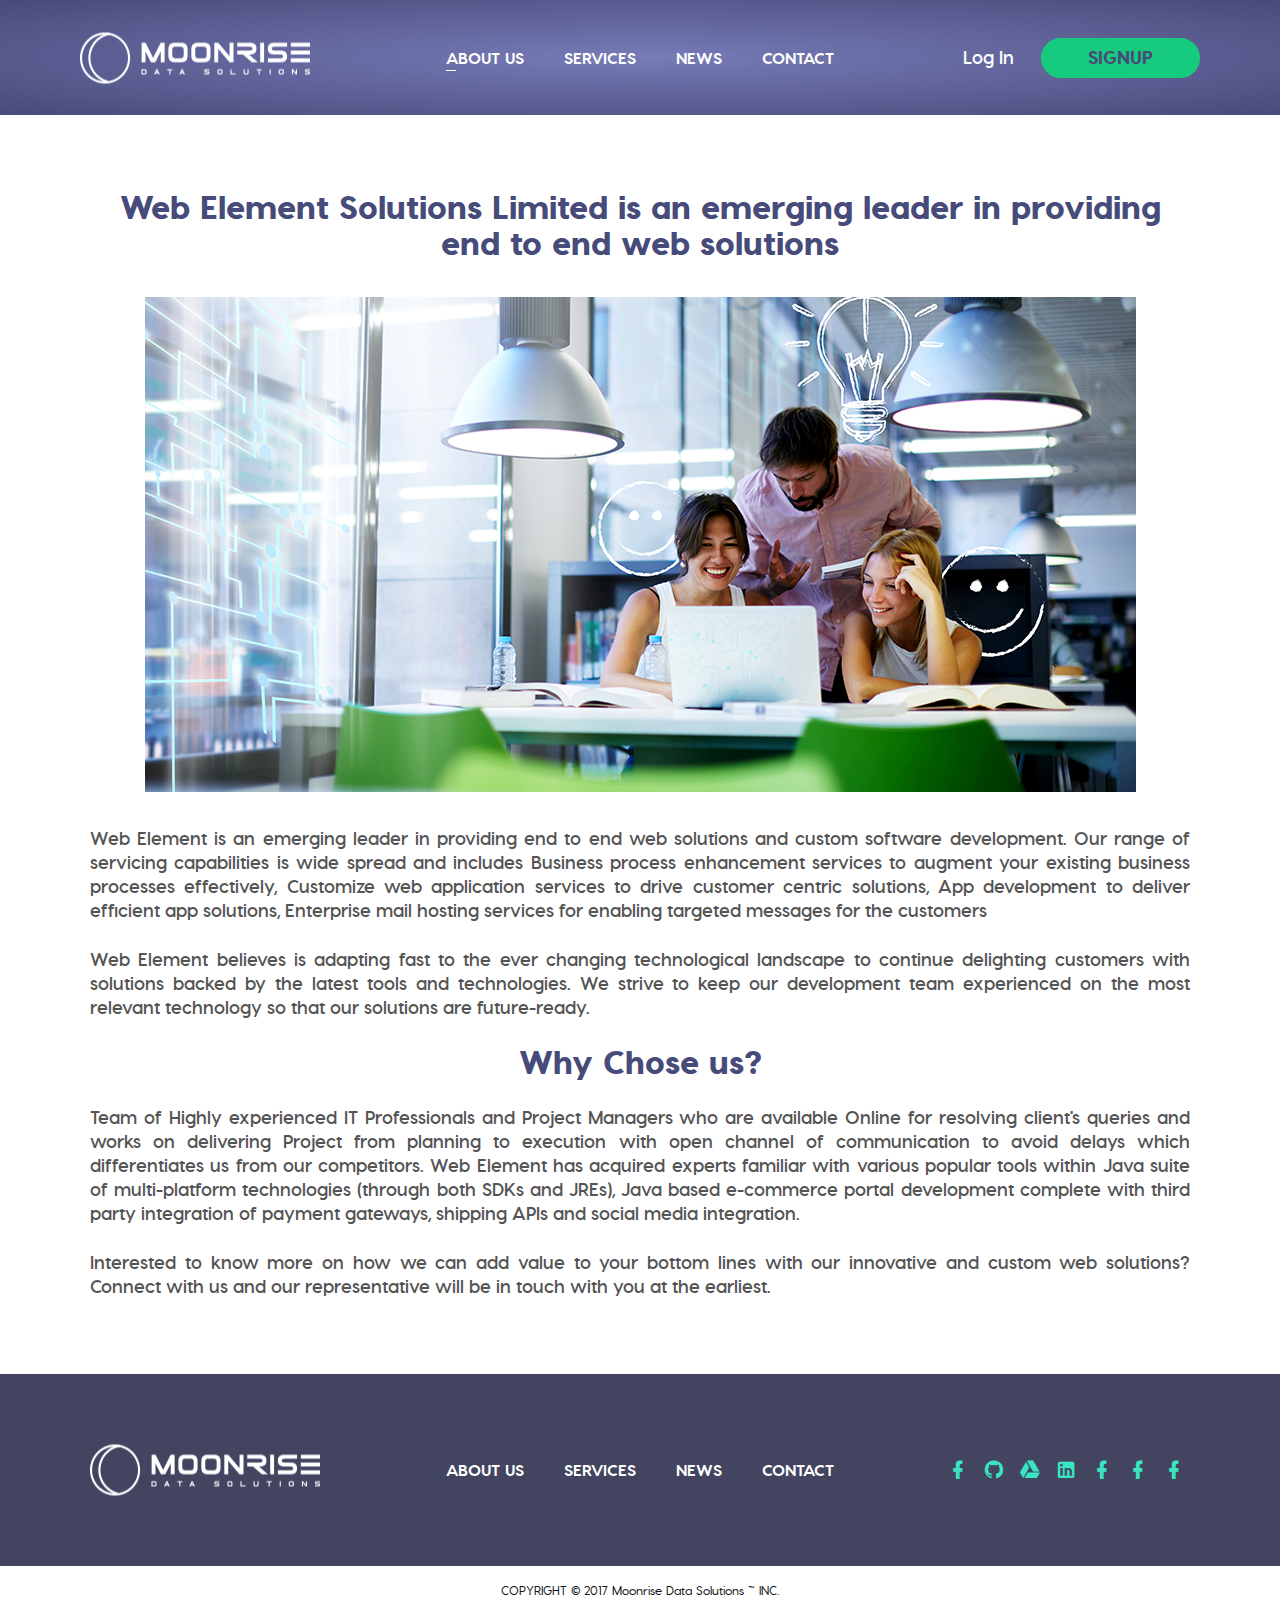
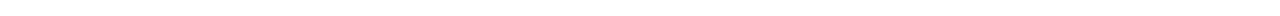
<file: defining.html>
<html class="white-bg">
<head>
    <meta charset="UTF-8">
    <title>Moonrice</title>
    <meta name="viewport" content="width=device-width, initial-scale=1.0, user-scalable=no">
    <link rel="stylesheet" type="text/css" href="css/materialdesignicons.min.css">
    <link rel="stylesheet" type="text/css" href="css/materialdesignicons.min.css.map">
    <link rel="stylesheet" type="text/css" href="css/jquery.hoverscroll.css">
    <link rel="stylesheet" type="text/css" href="css/slick.css">
    <link rel="stylesheet" type="text/css" href="css/fonts/stylesheet.css">
    <link rel="stylesheet" type="text/css" href="css/style.css">
    <script type="text/javascript" src="js/jquery.min.js"></script>
    <script type="text/javascript" src="js/jquery.hoverscroll.js"></script>
    <script type="text/javascript" src="js/plugins.js"></script>
    <script type="text/javascript" src="js/slick.js"></script>
    <script type="text/javascript" src="js/sly.js"></script>
    <script type="text/javascript" src="js/script.js"></script>
</head>
<body>
<div class="header header-inner">
    <div class="header-menu">
        <div class="header-menu__logo">
            <a href="">
                <img src="img/logo.png" alt="" title="">
            </a>
        </div>
        <div class="header-menu__burger">
            <span></span>
        </div>
        <div class="header-menu__login">
            <img src="img/login-ico.png" alt="" title="">
            <div class="header-menu__burger-active active">
                <span></span>
            </div>
        </div>
        <div class="header-menu__login-form">
            <div class="container">
                <div class="login-modal__form">
                    <a href="" class="close-modal__link">
                        <i class="mdi mdi-close"></i>
                    </a>
                    <div class="login-form__input">
                        <label>Username</label>
                        <input type="text" placeholder="Enter you e-mail or username">
                    </div>
                    <div class="login-form__input login-form__input-password">
                        <label>Pasasword</label>
                        <input type="text" placeholder="Enter you password">
                        <a href="">Forgot?</a>
                    </div>
                    <div class="login-form__input login-form__input-button">
                        <a href="" class="custom-button custom-button-form-login">Sign IN</a>
                        <span>or</span>
                        <p>Contact our manager, he will help you to solve any question regarding our services</p>
                    </div>
                </div>
            </div>
        </div>
        <div class="header-menu__list">
            <div class="container">
                <ul>
                    <li>
                        <a href="" class="list__link-active">ABOUT US</a>
                    </li>
                    <li>
                        <a href="">SERVICES</a>
                    </li>
                    <li>
                        <a href="">NEWS</a>
                    </li>
                    <li>
                        <a href="">CONTACT</a>
                    </li>
                </ul>
            </div>
            <div class="header-nav-social">
                <a href="">
                    <i class="mdi-facebook mdi"></i>
                </a>
                <a href="">
                    <i class="mdi-github-circle mdi"></i>
                </a>
                <a href="">
                    <i class="mdi-google-drive mdi"></i>
                </a>
                <a href="">
                    <i class="mdi-linkedin-box mdi"></i>
                </a>
                <a href="">
                    <i class="mdi-facebook mdi"></i>
                </a>
                <a href="">
                    <i class="mdi-facebook mdi"></i>
                </a>
                <a href="">
                    <i class="mdi-facebook mdi"></i>
                </a>
            </div>
            <div class="header-nav-copy">
                COPYRIGHT © 2017 Moonrise Data Solutions ™ INC.
            </div>
        </div>
        <div class="header-menu__buttons">
            <div class="login-button">
                <a href="#" class="custom-button custom-button-signup">Signup</a>
                <div class="login-modal">
                    <div class="login-modal__info">
                        <div class="modal-info__title">SIGN IN</div>
                        <div class="modal-info__sub-title">to start exloring a services</div>
                    </div>
                    <div class="login-modal__form">
                        <a href="" class="close-modal__link">
                            <i class="mdi mdi-close"></i>
                        </a>
                        <div class="login-form__input">
                            <label>Username</label>
                            <input type="text" placeholder="Enter you e-mail or username">
                        </div>
                        <div class="login-form__input login-form__input-password">
                            <label>Pasasword</label>
                            <input type="text" placeholder="Enter you password">
                            <a href="">Forgot?</a>
                        </div>
                        <div class="login-form__input login-form__input-button">
                            <a href="" class="custom-button custom-button-form-login">Sign IN</a>
                            <span>or</span>
                            <p>Contact our manager, he will help you to solve any question regarding our services</p>
                        </div>
                    </div>
                </div>
            </div>
            <div class="login-button">
                <a href="#" class="custom-button custom-button-login">Log In</a>
            </div>
        </div>
    </div>
</div>
<div class="defining-page section">
    <div class="container">
        <div class="simple-text__content text-justify">
            <div class="custom-h2">
                <b>Web Element Solutions Limited is an emerging leader in providing end to end web solutions</b>
            </div>
            <img src="img/defining.jpg" alt="" title="">
            <p>Web Element is an emerging leader in providing end to end web solutions and custom software development. Our range of servicing capabilities is wide spread and includes Business process enhancement services to augment your existing business processes effectively, Customize web application services to drive customer centric solutions, App development to deliver efficient app solutions, Enterprise mail hosting services for enabling targeted messages for the customers</p>
            <p>Web Element believes is adapting fast to the ever changing technological landscape to continue delighting customers with solutions backed by the latest tools and technologies. We strive to keep our development team experienced on the most relevant technology so that our solutions are future-ready.</p>
            <p></p>
            <div class="custom-h2">
                <b>Why Chose us?</b>
            </div>
            <p>Team of Highly experienced IT Professionals and Project Managers who are available Online for resolving client's queries and works on delivering Project from planning to execution with open channel of communication to avoid delays which differentiates us from our competitors. Web Element has acquired experts familiar with various popular tools within Java suite of multi-platform technologies (through both SDKs and JREs), Java based e-commerce portal development complete with third party integration of payment gateways, shipping APIs and social media integration.</p>
            <p>Interested to know more on how we can add value to your bottom lines with our innovative and custom web solutions? Connect with us and our representative will be in touch with you at the earliest.</p>
        </div>
    </div>
</div>
<div class="footer">
    <div class="container">
        <div class="footer-menu">
            <div class="footer-menu__logo">
                <a href="">
                    <img src="img/logo.png" alt="" title="">
                </a>
            </div>
            <div class="footer-menu__list">
                <div class="container">
                    <ul>
                        <li>
                            <a href="">ABOUT US</a>
                        </li>
                        <li>
                            <a href="">SERVICES</a>
                        </li>
                        <li>
                            <a href="">NEWS</a>
                        </li>
                        <li>
                            <a href="">CONTACT</a>
                        </li>
                    </ul>
                </div>
            </div>
            <div class="footer-menu__buttons">
                <a href="">
                    <i class="mdi-facebook mdi"></i>
                </a>
                <a href="">
                    <i class="mdi-github-circle mdi"></i>
                </a>
                <a href="">
                    <i class="mdi-google-drive mdi"></i>
                </a>
                <a href="">
                    <i class="mdi-linkedin-box mdi"></i>
                </a>
                <a href="">
                    <i class="mdi-facebook mdi"></i>
                </a>
                <a href="">
                    <i class="mdi-facebook mdi"></i>
                </a>
                <a href="">
                    <i class="mdi-facebook mdi"></i>
                </a>
            </div>
        </div>
    </div>
</div>
<div class="footer-text">
    COPYRIGHT © 2017 Moonrise Data Solutions ™ INC.
</div>
</body>
</html>
</file>
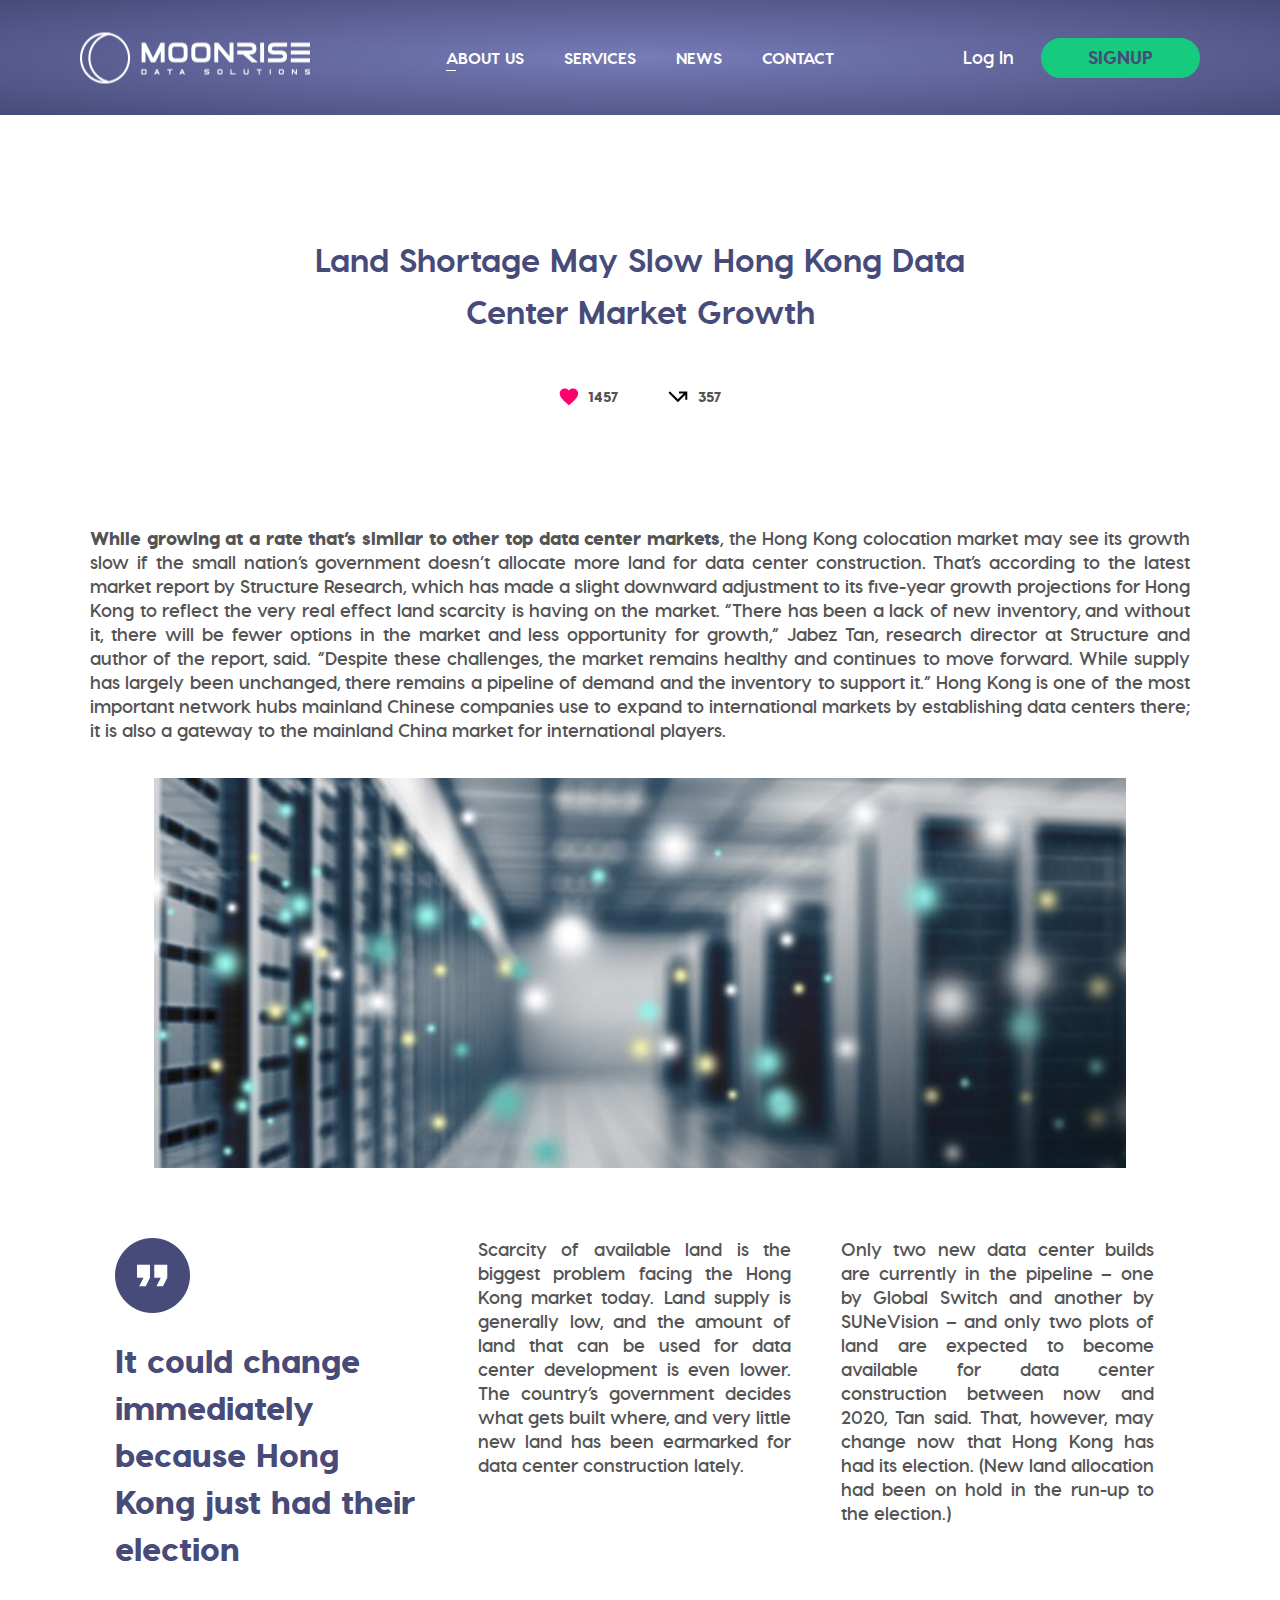
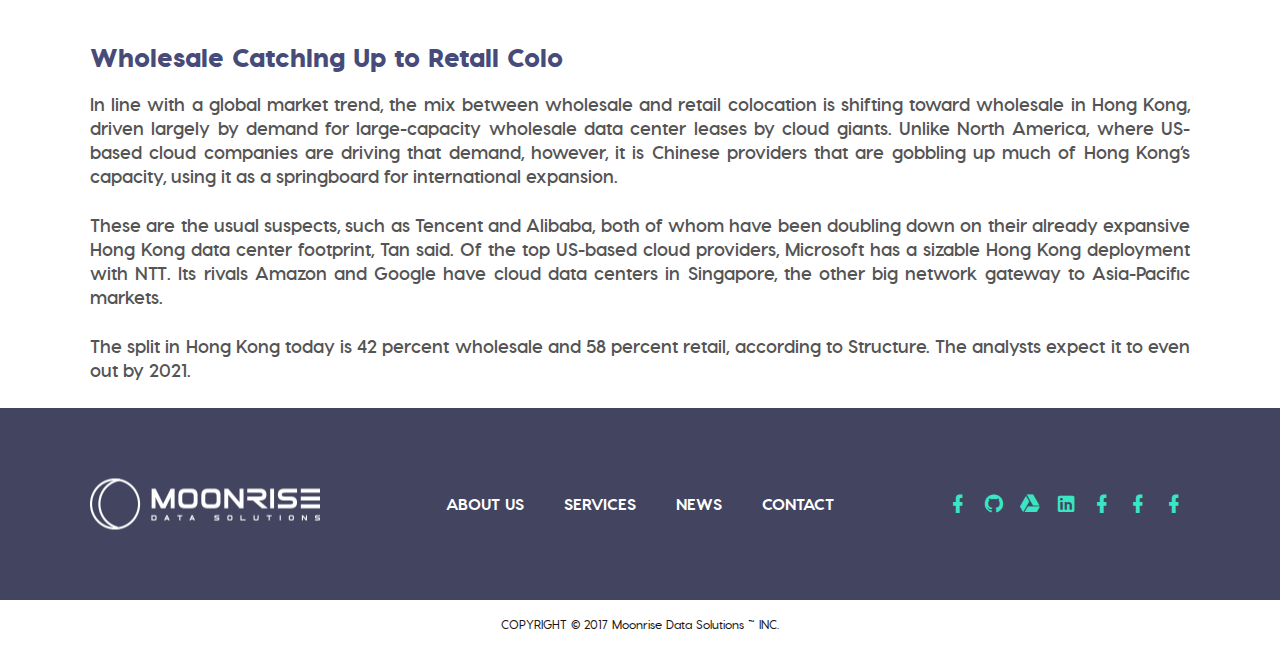
<file: news.html>
<html class="white-bg">
<head>
    <meta charset="UTF-8">
    <title>Moonrice</title>
    <meta name="viewport" content="width=device-width, initial-scale=1.0, user-scalable=no">
    <link rel="stylesheet" type="text/css" href="css/materialdesignicons.min.css">
    <link rel="stylesheet" type="text/css" href="css/materialdesignicons.min.css.map">
    <link rel="stylesheet" type="text/css" href="css/jquery.hoverscroll.css">
    <link rel="stylesheet" type="text/css" href="css/slick.css">
    <link rel="stylesheet" type="text/css" href="css/fonts/stylesheet.css">
    <link rel="stylesheet" type="text/css" href="css/style.css">
    <script type="text/javascript" src="js/jquery.min.js"></script>
    <script type="text/javascript" src="js/jquery.hoverscroll.js"></script>
    <script type="text/javascript" src="js/plugins.js"></script>
    <script type="text/javascript" src="js/slick.js"></script>
    <script type="text/javascript" src="js/sly.js"></script>
    <script type="text/javascript" src="js/script.js"></script>
</head>
<body>
<div class="header header-inner">
    <div class="header-menu">
        <div class="header-menu__logo">
            <a href="">
                <img src="img/logo.png" alt="" title="">
            </a>
        </div>
        <div class="header-menu__burger">
            <span></span>
        </div>
        <div class="header-menu__login">
            <img src="img/login-ico.png" alt="" title="">
            <div class="header-menu__burger-active active">
                <span></span>
            </div>
        </div>
        <div class="header-menu__login-form">
            <div class="container">
                <div class="login-modal__form">
                    <a href="" class="close-modal__link">
                        <i class="mdi mdi-close"></i>
                    </a>
                    <div class="login-form__input">
                        <label>Username</label>
                        <input type="text" placeholder="Enter you e-mail or username">
                    </div>
                    <div class="login-form__input login-form__input-password">
                        <label>Pasasword</label>
                        <input type="text" placeholder="Enter you password">
                        <a href="">Forgot?</a>
                    </div>
                    <div class="login-form__input login-form__input-button">
                        <a href="" class="custom-button custom-button-form-login">Sign IN</a>
                        <span>or</span>
                        <p>Contact our manager, he will help you to solve any question regarding our services</p>
                    </div>
                </div>
            </div>
        </div>
        <div class="header-menu__list">
            <div class="container">
                <ul>
                    <li>
                        <a href="" class="list__link-active">ABOUT US</a>
                    </li>
                    <li>
                        <a href="">SERVICES</a>
                    </li>
                    <li>
                        <a href="">NEWS</a>
                    </li>
                    <li>
                        <a href="">CONTACT</a>
                    </li>
                </ul>
            </div>
            <div class="header-nav-social">
                <a href="">
                    <i class="mdi-facebook mdi"></i>
                </a>
                <a href="">
                    <i class="mdi-github-circle mdi"></i>
                </a>
                <a href="">
                    <i class="mdi-google-drive mdi"></i>
                </a>
                <a href="">
                    <i class="mdi-linkedin-box mdi"></i>
                </a>
                <a href="">
                    <i class="mdi-facebook mdi"></i>
                </a>
                <a href="">
                    <i class="mdi-facebook mdi"></i>
                </a>
                <a href="">
                    <i class="mdi-facebook mdi"></i>
                </a>
            </div>
            <div class="header-nav-copy">
                COPYRIGHT © 2017 Moonrise Data Solutions ™ INC.
            </div>
        </div>
        <div class="header-menu__buttons">
            <div class="login-button">
                <a href="#" class="custom-button custom-button-signup">Signup</a>
                <div class="login-modal">
                    <div class="login-modal__info">
                        <div class="modal-info__title">SIGN IN</div>
                        <div class="modal-info__sub-title">to start exloring a services</div>
                    </div>
                    <div class="login-modal__form">
                        <a href="" class="close-modal__link">
                            <i class="mdi mdi-close"></i>
                        </a>
                        <div class="login-form__input">
                            <label>Username</label>
                            <input type="text" placeholder="Enter you e-mail or username">
                        </div>
                        <div class="login-form__input login-form__input-password">
                            <label>Pasasword</label>
                            <input type="text" placeholder="Enter you password">
                            <a href="">Forgot?</a>
                        </div>
                        <div class="login-form__input login-form__input-button">
                            <a href="" class="custom-button custom-button-form-login">Sign IN</a>
                            <span>or</span>
                            <p>Contact our manager, he will help you to solve any question regarding our services</p>
                        </div>
                    </div>
                </div>
            </div>
            <div class="login-button">
                <a href="#" class="custom-button custom-button-login">Log In</a>
            </div>
        </div>
    </div>
</div>
<div class="news-page section">
    <div class="container">
        <div class="news-page__preview-section">
            <div class="news-title">Land Shortage May Slow Hong Kong Data Center Market Growth</div>
            <a class="like-link">
                <img src="img/like.png" alt="" title="">
                <span>1457</span>
            </a>
            <a class="share-link">
                <img src="img/share.png" alt="" title="">
                <span>357</span>
            </a>
        </div>
        <div class="service-page__content simple-text__content text-justify">
            <p><b>While growing at a rate that’s similar to other top data center markets</b>, the Hong Kong colocation market may see its growth slow if the small nation’s government doesn’t allocate more land for data center construction. That’s according to the latest market report by Structure Research, which has made a slight downward adjustment to its five-year growth projections for Hong Kong to reflect the very real effect land scarcity is having on the market. “There has been a lack of new inventory, and without it, there will be fewer options in the market and less opportunity for growth,” Jabez Tan, research director at Structure and author of the report, said. “Despite these challenges, the market remains healthy and continues to move forward. While supply has largely been unchanged, there remains a pipeline of demand and the inventory to support it.” Hong Kong is one of the most important network hubs mainland Chinese companies use to expand to international markets by establishing data centers there; it is also a gateway to the mainland China market for international players.</p>
            <img src="img/news.jpg" alt="" title="">
            <div class="blockquote-block">
                <div class="item">
                    <blockquote>
                        It could change immediately because Hong Kong just had their election
                    </blockquote>
                </div>
                <div class="item">
                    <p>Scarcity of available land is the biggest problem facing the Hong Kong market today. Land supply is generally low, and the amount of land that can be used for data center development is even lower. The country’s government decides what gets built where, and very little new land has been earmarked for data center construction lately.</p>
                </div>
                <div class="item">
                    <p>Only two new data center builds are currently in the pipeline – one by Global Switch and another by SUNeVision – and only two plots of land are expected to become available for data center construction between now and 2020, Tan said. That, however, may change now that Hong Kong has had its election. (New land allocation had been on hold in the run-up to the election.)</p>
                </div>
            </div>
            <div class="custom-h4">
                Wholesale Catching Up to Retail Colo
            </div>
            <p>In line with a global market trend, the mix between wholesale and retail colocation is shifting toward wholesale in Hong Kong, driven largely by demand for large-capacity wholesale data center leases by cloud giants. Unlike North America, where US-based cloud companies are driving that demand, however, it is Chinese providers that are gobbling up much of Hong Kong’s capacity, using it as a springboard for international expansion.</p>
            <p>These are the usual suspects, such as Tencent and Alibaba, both of whom have been doubling down on their already expansive Hong Kong data center footprint, Tan said. Of the top US-based cloud providers, Microsoft has a sizable Hong Kong deployment with NTT. Its rivals Amazon and Google have cloud data centers in Singapore, the other big network gateway to Asia-Pacific markets.</p>
            <p>The split in Hong Kong today is 42 percent wholesale and 58 percent retail, according to Structure. The analysts expect it to even out by 2021.</p>
        </div>
    </div>
</div>
<div class="footer">
    <div class="container">
        <div class="footer-menu">
            <div class="footer-menu__logo">
                <a href="">
                    <img src="img/logo.png" alt="" title="">
                </a>
            </div>
            <div class="footer-menu__list">
                <div class="container">
                    <ul>
                        <li>
                            <a href="">ABOUT US</a>
                        </li>
                        <li>
                            <a href="">SERVICES</a>
                        </li>
                        <li>
                            <a href="">NEWS</a>
                        </li>
                        <li>
                            <a href="">CONTACT</a>
                        </li>
                    </ul>
                </div>
            </div>
            <div class="footer-menu__buttons">
                <a href="">
                    <i class="mdi-facebook mdi"></i>
                </a>
                <a href="">
                    <i class="mdi-github-circle mdi"></i>
                </a>
                <a href="">
                    <i class="mdi-google-drive mdi"></i>
                </a>
                <a href="">
                    <i class="mdi-linkedin-box mdi"></i>
                </a>
                <a href="">
                    <i class="mdi-facebook mdi"></i>
                </a>
                <a href="">
                    <i class="mdi-facebook mdi"></i>
                </a>
                <a href="">
                    <i class="mdi-facebook mdi"></i>
                </a>
            </div>
        </div>
    </div>
</div>
<div class="footer-text">
    COPYRIGHT © 2017 Moonrise Data Solutions ™ INC.
</div>
</body>
</html>
</file>
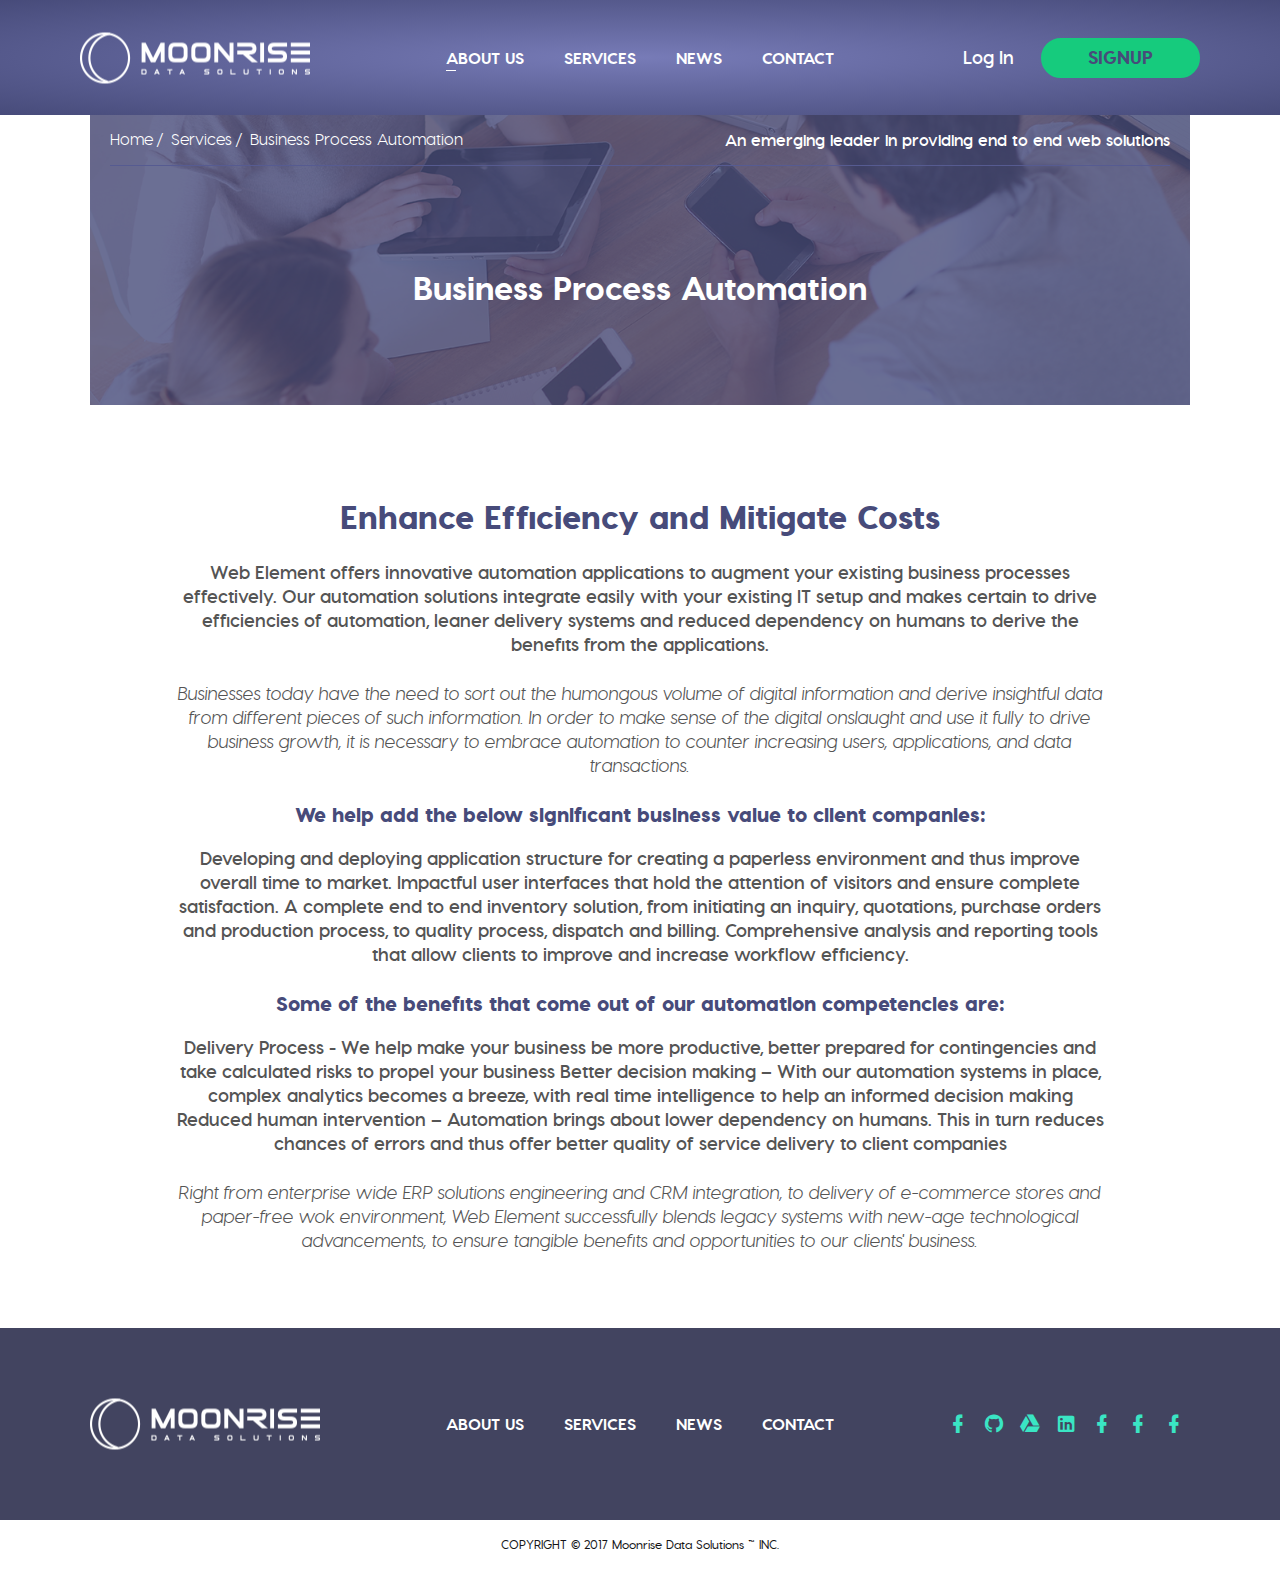
<file: service.html>
<html class="white-bg">
<head>
    <meta charset="UTF-8">
    <title>Moonrice</title>
    <meta name="viewport" content="width=device-width, initial-scale=1.0, user-scalable=no">
    <link rel="stylesheet" type="text/css" href="css/materialdesignicons.min.css">
    <link rel="stylesheet" type="text/css" href="css/materialdesignicons.min.css.map">
    <link rel="stylesheet" type="text/css" href="css/jquery.hoverscroll.css">
    <link rel="stylesheet" type="text/css" href="css/slick.css">
    <link rel="stylesheet" type="text/css" href="css/fonts/stylesheet.css">
    <link rel="stylesheet" type="text/css" href="css/style.css">
    <script type="text/javascript" src="js/jquery.min.js"></script>
    <script type="text/javascript" src="js/jquery.hoverscroll.js"></script>
    <script type="text/javascript" src="js/plugins.js"></script>
    <script type="text/javascript" src="js/slick.js"></script>
    <script type="text/javascript" src="js/sly.js"></script>
    <script type="text/javascript" src="js/script.js"></script>
</head>
<body>
<div class="header header-inner">
    <div class="header-menu">
        <div class="header-menu__logo">
            <a href="">
                <img src="img/logo.png" alt="" title="">
            </a>
        </div>
        <div class="header-menu__burger">
            <span></span>
        </div>
        <div class="header-menu__login">
            <img src="img/login-ico.png" alt="" title="">
            <div class="header-menu__burger-active active">
                <span></span>
            </div>
        </div>
        <div class="header-menu__login-form">
            <div class="container">
                <div class="login-modal__form">
                    <a href="" class="close-modal__link">
                        <i class="mdi mdi-close"></i>
                    </a>
                    <div class="login-form__input">
                        <label>Username</label>
                        <input type="text" placeholder="Enter you e-mail or username">
                    </div>
                    <div class="login-form__input login-form__input-password">
                        <label>Pasasword</label>
                        <input type="text" placeholder="Enter you password">
                        <a href="">Forgot?</a>
                    </div>
                    <div class="login-form__input login-form__input-button">
                        <a href="" class="custom-button custom-button-form-login">Sign IN</a>
                        <span>or</span>
                        <p>Contact our manager, he will help you to solve any question regarding our services</p>
                    </div>
                </div>
            </div>
        </div>
        <div class="header-menu__list">
            <div class="container">
                <ul>
                    <li>
                        <a href="" class="list__link-active">ABOUT US</a>
                    </li>
                    <li>
                        <a href="">SERVICES</a>
                    </li>
                    <li>
                        <a href="">NEWS</a>
                    </li>
                    <li>
                        <a href="">CONTACT</a>
                    </li>
                </ul>
            </div>
            <div class="header-nav-social">
                <a href="">
                    <i class="mdi-facebook mdi"></i>
                </a>
                <a href="">
                    <i class="mdi-github-circle mdi"></i>
                </a>
                <a href="">
                    <i class="mdi-google-drive mdi"></i>
                </a>
                <a href="">
                    <i class="mdi-linkedin-box mdi"></i>
                </a>
                <a href="">
                    <i class="mdi-facebook mdi"></i>
                </a>
                <a href="">
                    <i class="mdi-facebook mdi"></i>
                </a>
                <a href="">
                    <i class="mdi-facebook mdi"></i>
                </a>
            </div>
            <div class="header-nav-copy">
                COPYRIGHT © 2017 Moonrise Data Solutions ™ INC.
            </div>
        </div>
        <div class="header-menu__buttons">
            <div class="login-button">
                <a href="#" class="custom-button custom-button-signup">Signup</a>
                <div class="login-modal">
                    <div class="login-modal__info">
                        <div class="modal-info__title">SIGN IN</div>
                        <div class="modal-info__sub-title">to start exloring a services</div>
                    </div>
                    <div class="login-modal__form">
                        <a href="" class="close-modal__link">
                            <i class="mdi mdi-close"></i>
                        </a>
                        <div class="login-form__input">
                            <label>Username</label>
                            <input type="text" placeholder="Enter you e-mail or username">
                        </div>
                        <div class="login-form__input login-form__input-password">
                            <label>Pasasword</label>
                            <input type="text" placeholder="Enter you password">
                            <a href="">Forgot?</a>
                        </div>
                        <div class="login-form__input login-form__input-button">
                            <a href="" class="custom-button custom-button-form-login">Sign IN</a>
                            <span>or</span>
                            <p>Contact our manager, he will help you to solve any question regarding our services</p>
                        </div>
                    </div>
                </div>
            </div>
            <div class="login-button">
                <a href="#" class="custom-button custom-button-login">Log In</a>
            </div>
        </div>
    </div>
</div>
<div class="service-page section">
    <div class="container">
        <div class="service-page__preview-section">
            <div class="service-preview__image" style="background-image:url('img/service-bg.jpg');"></div>
            <div class="service-preview__content">
                <div class="service-preview__breadcrumbs">
                    <a href="">Home</a>
                    <a href="">Services</a>
                    <span>Business Process Automation</span>
                </div>
                <div class="service-preview__preview-text">
                    An emerging leader in providing end to end web solutions
                </div>
                <div class="page-title">
                    Business Process Automation
                </div>
            </div>
        </div>
        <div class="service-page__content simple-text__content text-center">
            <div class="custom-h2">
                <b>Enhance Efficiency and Mitigate Costs</b>
            </div>
            <p>Web Element offers innovative automation applications to augment your existing business processes effectively. Our automation solutions integrate easily with your existing IT setup and makes certain to drive efficiencies of automation, leaner delivery systems and reduced dependency on humans to derive the benefits from the applications.</p>
            <span>
                Businesses today have the need to sort out the humongous volume of digital information and derive insightful data from different pieces of such information. In order to make sense of the digital onslaught and use it fully to drive business growth, it is necessary to embrace automation to counter increasing users, applications, and data transactions.
            </span>
            <div class="custom-h3">
                We help add the below significant business value to client companies:
            </div>
            <p>Developing and deploying application structure for creating a paperless environment and thus improve overall time to market. Impactful user interfaces that hold the attention of visitors and ensure complete satisfaction. A complete end to end inventory solution, from initiating an inquiry, quotations, purchase orders and production process, to quality process, dispatch and billing. Comprehensive analysis and reporting tools that allow clients to improve and increase workflow efficiency.</p>
            <div class="custom-h3">
                Some of the benefits that come out of our automation competencies are:
            </div>
            <p>Delivery Process - We help make your business be more productive, better prepared for contingencies and take calculated risks to propel your business Better decision making – With our automation systems in place, complex analytics becomes a breeze, with real time intelligence to help an informed decision making Reduced human intervention – Automation brings about lower dependency on humans. This in turn reduces chances of errors and thus offer better quality of service delivery to client companies</p>
            <span>
                Right from enterprise wide ERP solutions engineering and CRM integration, to delivery of e-commerce stores and paper-free wok environment, Web Element successfully blends legacy systems with new-age technological advancements, to ensure tangible benefits and opportunities to our clients' business.
            </span>
        </div>
    </div>
</div>
<div class="footer">
    <div class="container">
        <div class="footer-menu">
            <div class="footer-menu__logo">
                <a href="">
                    <img src="img/logo.png" alt="" title="">
                </a>
            </div>
            <div class="footer-menu__list">
                <div class="container">
                    <ul>
                        <li>
                            <a href="">ABOUT US</a>
                        </li>
                        <li>
                            <a href="">SERVICES</a>
                        </li>
                        <li>
                            <a href="">NEWS</a>
                        </li>
                        <li>
                            <a href="">CONTACT</a>
                        </li>
                    </ul>
                </div>
            </div>
            <div class="footer-menu__buttons">
                <a href="">
                    <i class="mdi-facebook mdi"></i>
                </a>
                <a href="">
                    <i class="mdi-github-circle mdi"></i>
                </a>
                <a href="">
                    <i class="mdi-google-drive mdi"></i>
                </a>
                <a href="">
                    <i class="mdi-linkedin-box mdi"></i>
                </a>
                <a href="">
                    <i class="mdi-facebook mdi"></i>
                </a>
                <a href="">
                    <i class="mdi-facebook mdi"></i>
                </a>
                <a href="">
                    <i class="mdi-facebook mdi"></i>
                </a>
            </div>
        </div>
    </div>
</div>
<div class="footer-text">
    COPYRIGHT © 2017 Moonrise Data Solutions ™ INC.
</div>
</body>
</html>
</file>
<file: css/fonts/stylesheet.css>
/*! Generated by Font Squirrel (https://www.fontsquirrel.com) on June 14, 2017 */

@font-face {
    font-family: 'visby_cfbold';
    src: url('visbycf-bold-webfont.woff2') format('woff2'),
         url('visbycf-bold-webfont.woff') format('woff');
    font-weight: normal;
    font-style: normal;

}
@font-face {
    font-family: 'visby_cfdemi_bold';
    src: url('visbycf-demibold-webfont.woff2') format('woff2'),
         url('visbycf-demibold-webfont.woff') format('woff');
    font-weight: normal;
    font-style: normal;

}
@font-face {
    font-family: 'visby_cfextra_bold';
    src: url('visbycf-extrabold-webfont.woff2') format('woff2'),
         url('visbycf-extrabold-webfont.woff') format('woff');
    font-weight: normal;
    font-style: normal;

}
@font-face {
    font-family: 'visby_cfheavy';
    src: url('visbycf-heavy-webfont.woff2') format('woff2'),
         url('visbycf-heavy-webfont.woff') format('woff');
    font-weight: normal;
    font-style: normal;

}
@font-face {
    font-family: 'visby_cflight';
    src: url('visbycf-light-webfont.woff2') format('woff2'),
         url('visbycf-light-webfont.woff') format('woff');
    font-weight: normal;
    font-style: normal;

}
@font-face {
    font-family: 'visby_cfmedium';
    src: url('visbycf-medium-webfont.woff2') format('woff2'),
         url('visbycf-medium-webfont.woff') format('woff');
    font-weight: normal;
    font-style: normal;

}
@font-face {
    font-family: 'visby_cfmedium_oblique';
    src: url('visbycf-mediumoblique-webfont.woff2') format('woff2'),
         url('visbycf-mediumoblique-webfont.woff') format('woff');
    font-weight: normal;
    font-style: normal;

}
@font-face {
    font-family: 'visby_cfregular';
    src: url('visbycf-regular-webfont.woff2') format('woff2'),
         url('visbycf-regular-webfont.woff') format('woff');
    font-weight: normal;
    font-style: normal;

}
@font-face {
    font-family: 'visby_cfitalic';
    src: url('visbycf-regularoblique-webfont.woff2') format('woff2'),
         url('visbycf-regularoblique-webfont.woff') format('woff');
    font-weight: normal;
    font-style: normal;

}
</file>
<file: css/style.css>
/* reset */
html {
  background: #f5f6fd;
  overflow-x: hidden;
}
html.white-bg {
  background: #ffffff;
}
body,
html {
  margin: 0;
  padding: 0;
  height: 100%;
}
a {
  text-decoration: none;
}
a:hover {
  text-decoration: none;
}
a:focus {
  text-decoration: none;
  outline: none;
}
img {
  outline: none;
}
ul {
  margin: 0;
  padding: 0;
  list-style: none;
}
* {
  -webkit-box-sizing: border-box;
  -moz-box-sizing: border-box;
  box-sizing: border-box;
}
*:after {
  -webkit-box-sizing: border-box;
  -moz-box-sizing: border-box;
  box-sizing: border-box;
}
*:before {
  -webkit-box-sizing: border-box;
  -moz-box-sizing: border-box;
  box-sizing: border-box;
}
*:focus {
  outline: none;
}
button,
button:focus,
button:active,
button:hover {
  border: none;
  outline: none;
  cursor: pointer;
}
h1,
h2,
h3,
h4,
h5,
h5 {
  margin: 0;
  padding: 0;
  font-weight: normal;
}
input:-webkit-autofill,
textarea:-webkit-autofill {
  transition: background-color 5000s ease-in-out 0s;
}
button,
input,
select {
  -webkit-appearance: none;
}
p {
  margin: 0;
}
strong,
b {
  font-weight: bold;
}
/* End reset */
.container {
  width: 1100px;
  margin: 0 auto;
  position: relative;
}
.custom-button {
  height: 68px;
  display: inline-block;
  padding: 0 65px;
  font: 18px/64px 'visby_cfheavy';
  border: 2px solid;
  -webkit-border-radius: 34px;
  -moz-border-radius: 34px;
  border-radius: 34px;
  -webkit-transition: all 0.3s ease;
  -moz-transition: all 0.3s ease;
  -ms-transition: all 0.3s ease;
  -o-transition: all 0.3s ease;
  transition: all 0.3s ease;
}
.custom-button.custom-button-signup {
  height: 40px;
  padding: 0 45px;
  text-transform: uppercase;
  color: #474b7a;
  background: #16cb7d;
  border-color: #16cb7d;
  font: 18px/36px 'visby_cfextra_bold';
  -webkit-border-radius: 20px;
  -moz-border-radius: 20px;
  border-radius: 20px;
}
.custom-button.custom-button-signup:hover {
  background: transparent;
  color: #16cb7d;
}
.custom-button.custom-button-login {
  height: 40px;
  padding: 0 25px;
  color: #ffffff;
  background: transparent;
  border-color: transparent;
  font: 18px/36px 'visby_cfdemi_bold';
}
.custom-button.custom-button-form-login {
  height: 40px;
  padding: 0 25px;
  color: #ffffff;
  background: #4a4e7d;
  width: 100%;
  border-color: #4a4e7d;
  text-align: center;
  text-transform: uppercase;
  font: 16px/36px 'visby_cfextra_bold';
}
.custom-button.custom-button-form-login:hover {
  background: transparent;
  color: #4a4e7d;
}
.custom-button.custom-button-light-green {
  background: #3ae5c4;
  color: #474b7a;
  border-color: #3ae5c4;
  -webkit-box-shadow: 0 7px 9px rgba(0, 0, 0, 0.25);
  -moz-box-shadow: 0 7px 9px rgba(0, 0, 0, 0.25);
  box-shadow: 0 7px 9px rgba(0, 0, 0, 0.25);
}
.custom-button.custom-button-light-green:hover {
  background: transparent;
  color: #474b7a;
}
.header {
  height: 100%;
  width: 100%;
  overflow: hidden;
  padding-top: 115px;
  background: #777bb7;
  background: -moz-radial-gradient(center, ellipse cover, #777bb7 0%, #474b7a 100%);
  background: -webkit-radial-gradient(center, ellipse cover, #777bb7 0%, #474b7a 100%);
  background: radial-gradient(ellipse at center, #777bb7 0%, #474b7a 100%);
  filter: progid:DXImageTransform.Microsoft.gradient(startColorstr='#777bb7', endColorstr='#474b7a', GradientType=1);
}
.header.header-inner {
  height: auto;
}
.header .header-menu {
  width: 100%;
  height: 115px;
  top: 0;
  left: 0;
  position: absolute;
  z-index: 9;
}
.header .header-menu .header-menu__login-form {
  display: none;
}
.header .header-menu .header-menu__login {
  display: none;
}
.header .header-menu .header-menu__logo {
  position: absolute;
  left: 80px;
  top: 50%;
  -webkit-transform: translateY(-50%);
  -moz-transform: translateY(-50%);
  -ms-transform: translateY(-50%);
  -o-transform: translateY(-50%);
  transform: translateY(-50%);
}
.header .header-menu .header-menu__list {
  width: 100%;
}
.header .header-menu .header-menu__list .container {
  height: 100%;
}
.header .header-menu .header-menu__list ul {
  text-align: center;
  position: relative;
  display: block;
  top: 50%;
  -webkit-transform: translateY(-50%);
  -moz-transform: translateY(-50%);
  -ms-transform: translateY(-50%);
  -o-transform: translateY(-50%);
  transform: translateY(-50%);
}
.header .header-menu .header-menu__list ul li {
  display: inline-block;
}
.header .header-menu .header-menu__list ul li a {
  font: 16px/22px 'visby_cfbold';
  color: #ffffff;
  text-transform: uppercase;
  position: relative;
  margin: 0 18px;
}
.header .header-menu .header-menu__list ul li a.list__link-active:after {
  width: 10px;
  left: 0;
  top: 100%;
  margin-top: 2px;
  position: absolute;
  content: '';
  background: #ffffff;
  height: 1px;
  -webkit-transition: width 0.3s ease;
  -moz-transition: width 0.3s ease;
  -ms-transition: width 0.3s ease;
  -o-transition: width 0.3s ease;
  transition: width 0.3s ease;
}
.header .header-menu .header-menu__list ul li a.list__link-active:hover:after {
  width: 100%;
}
.header .header-menu .header-menu__buttons {
  width: 375px;
  position: absolute;
  right: 80px;
  top: 50%;
  -webkit-transform: translateY(-50%);
  -moz-transform: translateY(-50%);
  -ms-transform: translateY(-50%);
  -o-transform: translateY(-50%);
  transform: translateY(-50%);
}
.header .header-menu .header-menu__buttons .login-button {
  float: right;
  position: relative;
}
.header .header-menu .header-menu__buttons .login-button .login-modal {
  width: 500px;
  position: absolute;
  right: 0;
  top: 100%;
  z-index: 999;
  padding: 0 0 0 195px;
  padding-top: 15px;
  display: none;
}
.header .header-menu .header-menu__buttons .login-button .login-modal:before {
  content: '';
  position: absolute;
  bottom: 100%;
  right: 50px;
  border: 15px solid transparent;
  border-bottom: 12px solid #ffffff;
  z-index: 2;
  margin-bottom: -15px;
}
.header .header-menu .header-menu__buttons .login-button .login-modal .login-modal__info {
  width: 195px;
  position: absolute;
  padding: 35px;
  left: 0;
  top: 15px;
  height: calc(100% - 15px);
  -webkit-border-radius: 30px 0 0 30px;
  -moz-border-radius: 30px 0 0 30px;
  border-radius: 30px 0 0 30px;
  background: url("../img/login-form-bg.png") no-repeat center center;
  -webkit-background-size: cover;
  background-size: cover;
  overflow: hidden;
}
.header .header-menu .header-menu__buttons .login-button .login-modal .login-modal__info .modal-info__title {
  font: 22px/22px 'visby_cfheavy';
  color: #ffffff;
  margin-bottom: 10px;
}
.header .header-menu .header-menu__buttons .login-button .login-modal .login-modal__info .modal-info__sub-title {
  font: 14px/17px 'visby_cfdemi_bold';
  color: #ffffff;
}
.header .header-menu .header-menu__buttons .login-button .login-modal .login-modal__form {
  width: 100%;
  float: left;
  padding: 35px;
  -webkit-border-radius: 0 30px 30px 0;
  -moz-border-radius: 0 30px 30px 0;
  border-radius: 0 30px 30px 0;
  background: #ffffff;
  overflow: hidden;
  position: relative;
}
.header .header-menu .header-menu__buttons .login-button .login-modal .login-modal__form .close-modal__link {
  position: absolute;
  right: 20px;
  top: 20px;
  color: #000;
  font-size: 20px;
  display: none;
}
.header .header-menu .header-menu__buttons .login-button .login-modal .login-modal__form .login-form__input {
  float: left;
  width: 100%;
  margin-bottom: 20px;
  position: relative;
}
.header .header-menu .header-menu__buttons .login-button .login-modal .login-modal__form .login-form__input label {
  font: 14px/17px 'visby_cfdemi_bold';
  color: #474b7a;
  margin-bottom: 6px;
}
.header .header-menu .header-menu__buttons .login-button .login-modal .login-modal__form .login-form__input input {
  width: 100%;
  float: left;
  height: 30px;
  border: none;
  border-bottom: 1px solid #545454;
  font: 14px 'visby_cfitalic';
  color: #545454;
}
.header .header-menu .header-menu__buttons .login-button .login-modal .login-modal__form .login-form__input.login-form__input-password a {
  font: 12px/30px 'visby_cfdemi_bold';
  color: #0084ff;
  text-decoration: none;
  position: absolute;
  right: 5px;
  top: 16px;
}
.header .header-menu .header-menu__buttons .login-button .login-modal .login-modal__form .login-form__input.login-form__input-button {
  margin-bottom: 0;
}
.header .header-menu .header-menu__buttons .login-button .login-modal .login-modal__form .login-form__input.login-form__input-button span {
  display: block;
  margin: 30px 0;
  text-align: center;
  font: 16px/16px 'visby_cfextra_bold';
  color: #4a4e7d;
  text-transform: uppercase;
}
.header .header-menu .header-menu__buttons .login-button .login-modal .login-modal__form .login-form__input.login-form__input-button p {
  font: 14px/18px 'visby_cfregular';
  color: #4a4e7d;
  text-align: center;
}
.header .header-menu .header-menu__buttons .login-button:hover .login-modal {
  display: block;
}
.header .header__images {
  position: absolute;
  left: 50%;
  bottom: 45px;
  -webkit-transform: translateX(-50%);
  -moz-transform: translateX(-50%);
  -ms-transform: translateX(-50%);
  -o-transform: translateX(-50%);
  transform: translateX(-50%);
}
.header .header__content {
  position: relative;
  top: 50%;
  -webkit-transform: translateY(-50%);
  -moz-transform: translateY(-50%);
  -ms-transform: translateY(-50%);
  -o-transform: translateY(-50%);
  transform: translateY(-50%);
  padding-bottom: 100px;
}
.header .header__content .header-content__image {
  position: absolute;
  right: 0;
  top: 50%;
  -webkit-transform: translate(50%, -50%);
  -moz-transform: translate(50%, -50%);
  -ms-transform: translate(50%, -50%);
  -o-transform: translate(50%, -50%);
  transform: translate(50%, -50%);
}
.header .header__content .header-content__image span {
  width: 100%;
  height: 100%;
  border: 1px solid #ffffff;
  position: absolute;
  left: 50%;
  -webkit-border-radius: 50%;
  -moz-border-radius: 50%;
  border-radius: 50%;
  top: 50%;
  -webkit-transform: translate(-50%, -50%);
  -moz-transform: translate(-50%, -50%);
  -ms-transform: translate(-50%, -50%);
  -o-transform: translate(-50%, -50%);
  transform: translate(-50%, -50%);
}
@-webkit-keyframes circleRadio {
  0% {
    height: 100%;
    width: 100%;
    opacity: 1;
  }
  100% {
    height: 900%;
    width: 900%;
    opacity: 0;
  }
}
@-moz-keyframes circleRadio {
  0% {
    height: 100%;
    width: 100%;
    opacity: 1;
  }
  100% {
    height: 900%;
    width: 900%;
    opacity: 0;
  }
}
@-o-keyframes circleRadio {
  0% {
    height: 100%;
    width: 100%;
    opacity: 1;
  }
  100% {
    height: 900%;
    width: 900%;
    opacity: 0;
  }
}
@keyframes circleRadio {
  0% {
    height: 100%;
    width: 100%;
    opacity: 1;
  }
  100% {
    height: 900%;
    width: 900%;
    opacity: 0;
  }
}
.header .header__content .header-content__image span:nth-child(1) {
  -webkit-animation: circleRadio 5s infinite 0s;
  /* Safari 4+ */
  -moz-animation: circleRadio 5s infinite 0s;
  /* Fx 5+ */
  -o-animation: circleRadio 5s infinite 0s;
  /* Opera 12+ */
  animation: circleRadio 5s infinite 0s;
  /* IE 10+, Fx 29+ */
}
.header .header__content .header-content__image span:nth-child(2) {
  -webkit-animation: circleRadio 5s infinite 2s;
  /* Safari 4+ */
  -moz-animation: circleRadio 5s infinite 2s;
  /* Fx 5+ */
  -o-animation: circleRadio 5s infinite 2s;
  /* Opera 12+ */
  animation: circleRadio 5s infinite 2s;
  /* IE 10+, Fx 29+ */
}
.header .header__content .header-content__image span:nth-child(3) {
  -webkit-animation: circleRadio 5s infinite 4s;
  /* Safari 4+ */
  -moz-animation: circleRadio 5s infinite 4s;
  /* Fx 5+ */
  -o-animation: circleRadio 5s infinite 4s;
  /* Opera 12+ */
  animation: circleRadio 5s infinite 4s;
  /* IE 10+, Fx 29+ */
}
.header .header__content .header-content__image span:nth-child(4) {
  -webkit-animation: circleRadio 5s infinite 6s;
  /* Safari 4+ */
  -moz-animation: circleRadio 5s infinite 6s;
  /* Fx 5+ */
  -o-animation: circleRadio 5s infinite 6s;
  /* Opera 12+ */
  animation: circleRadio 5s infinite 6s;
  /* IE 10+, Fx 29+ */
}
.header .header__content .header-content__image span:nth-child(5) {
  -webkit-animation: circleRadio 5s infinite 8s;
  /* Safari 4+ */
  -moz-animation: circleRadio 5s infinite 8s;
  /* Fx 5+ */
  -o-animation: circleRadio 5s infinite 8s;
  /* Opera 12+ */
  animation: circleRadio 5s infinite 8s;
  /* IE 10+, Fx 29+ */
}
.header .header__content .header-content__title {
  font: 85px/95px 'visby_cfmedium';
  color: #ffffff;
}
.header .header__content .header-content__title span {
  font-family: 'visby_cfextra_bold';
  display: block;
}
.header .header__content .header-content__sub-title {
  font: 28px/38px 'visby_cfmedium';
  color: #ffffff;
  margin-bottom: 45px;
}
.header .header__content .header-content__line {
  width: 52px;
  height: 8px;
  display: block;
  background: #ffffff;
  border: none;
  margin: 20px 0;
}
.footer {
  background: #424460;
  padding: 85px 0;
}
.footer .footer-menu {
  position: relative;
}
.footer .footer-menu .footer-menu__logo {
  position: absolute;
  left: 0;
  top: 50%;
  -webkit-transform: translateY(-50%);
  -moz-transform: translateY(-50%);
  -ms-transform: translateY(-50%);
  -o-transform: translateY(-50%);
  transform: translateY(-50%);
}
.footer .footer-menu .footer-menu__list {
  width: 100%;
}
.footer .footer-menu .footer-menu__list ul {
  text-align: center;
  position: relative;
  display: block;
}
.footer .footer-menu .footer-menu__list ul li {
  display: inline-block;
}
.footer .footer-menu .footer-menu__list ul li a {
  font: 16px/22px 'visby_cfbold';
  color: #ffffff;
  text-transform: uppercase;
  position: relative;
  margin: 0 18px;
}
.footer .footer-menu .footer-menu__list ul li a.list__link-active:after {
  width: 10px;
  left: 0;
  top: 100%;
  margin-top: 2px;
  position: absolute;
  content: '';
  background: #ffffff;
  height: 1px;
  -webkit-transition: width 0.3s ease;
  -moz-transition: width 0.3s ease;
  -ms-transition: width 0.3s ease;
  -o-transition: width 0.3s ease;
  transition: width 0.3s ease;
}
.footer .footer-menu .footer-menu__list ul li a.list__link-active:hover:after {
  width: 100%;
}
.footer .footer-menu .footer-menu__buttons {
  position: absolute;
  right: 0;
  top: 50%;
  -webkit-transform: translateY(-50%);
  -moz-transform: translateY(-50%);
  -ms-transform: translateY(-50%);
  -o-transform: translateY(-50%);
  transform: translateY(-50%);
}
.footer .footer-menu .footer-menu__buttons .mdi {
  font-size: 22px;
  line-height: 22px;
  color: #3ae5c4;
  margin: 0 5px;
}
.footer-text {
  padding: 18px 0;
  width: 100%;
  background: #ffffff;
  font: 12px/14px 'visby_cfmedium';
  color: #141416;
  text-align: center;
}
.service-section {
  width: 100%;
  padding: 65px 0 100px;
  background: #ffffff;
  overflow: hidden;
}
.service-section .service-section__item {
  width: 33%;
  float: left;
  padding: 0 15px;
  margin-bottom: 35px;
  height: 298px;
}
.service-section .service-section__item .service-section__item-image {
  float: left;
  width: 100%;
  height: 85px;
  position: relative;
  text-align: center;
}
.service-section .service-section__item .service-section__item-image span {
  position: absolute;
  bottom: 0;
  left: 0;
  opacity: 0.5;
  width: 100%;
  font: 150px/150px 'visby_cfheavy';
  color: rgba(71, 75, 122, 0.1);
}
.service-section .service-section__item .service-section__item-image img {
  position: relative;
  top: 50%;
  -webkit-transform: translateY(-50%);
  -moz-transform: translateY(-50%);
  -ms-transform: translateY(-50%);
  -o-transform: translateY(-50%);
  transform: translateY(-50%);
}
.service-section .service-section__item .service-section__item-text {
  float: left;
  width: 100%;
  height: 204px;
  overflow: hidden;
}
.service-section .service-section__item .service-section__item-text span {
  float: left;
  text-transform: uppercase;
  width: 100%;
  color: #474b7a;
  margin-bottom: 6px;
  font: 18px/22px 'visby_cfheavy';
}
.service-section .service-section__item .service-section__item-text p {
  float: left;
  width: 100%;
  font: 14px/22px 'visby_cfdemi_bold';
  color: #191919;
  display: block;
  max-height: 154px;
  overflow: hidden;
}
.service-section .service-section__item .service-section__item-text a {
  float: left;
  width: 100%;
  font: 16px/22px 'visby_cfbold';
  color: #525682;
  text-decoration: none;
}
.preview-section {
  background: #ffffff;
}
.preview-section .container {
  overflow: hidden;
  padding: 150px 0;
}
.preview-section .preview-section__text {
  float: left;
  width: 40%;
  padding: 0 25px 0 0;
}
.preview-section .preview-section__text .preview-section__text-title {
  font: 40px/40px 'visby_cfdemi_bold';
  color: #4d5181;
}
.preview-section .preview-section__text .preview-section__text-line {
  width: 28px;
  height: 4px;
  display: block;
  background: #4d5181;
  border: none;
  margin: 15px 0;
}
.preview-section .preview-section__text .preview-section__text-p {
  font: 22px/34px 'visby_cfmedium';
  color: #525252;
  margin-bottom: 25px;
}
.preview-section .preview-section__image {
  width: 60%;
  float: left;
  padding: 0 0 0 25px;
}
.preview-section .preview-section__image img {
  width: 100%;
}
.news-section {
  background: #ffffff;
}
.news-section .container {
  padding: 180px 0;
  position: relative;
}
.news-section .container:before {
  content: '';
  width: 5000px;
  left: 400px;
  top: 0;
  height: 100%;
  background: #474b7a;
  position: absolute;
}
.news-section .container .news-section__clip-image {
  position: absolute;
  left: 0;
  top: -100px;
  -webkit-transform: translateX(-50%);
  -moz-transform: translateX(-50%);
  -ms-transform: translateX(-50%);
  -o-transform: translateX(-50%);
  transform: translateX(-50%);
}
.news-section .container .news-section__clip-title {
  width: 260px;
  height: 290px;
  position: relative;
}
.news-section .container .news-section__clip-title .clip-title {
  position: absolute;
  left: 0;
  top: 50%;
  -webkit-transform: translateY(-50%);
  -moz-transform: translateY(-50%);
  -ms-transform: translateY(-50%);
  -o-transform: translateY(-50%);
  transform: translateY(-50%);
  font: 56px/59px 'visby_cfmedium';
  color: #474b7a;
}
.news-section .container .news-section__clip-title .clip-title span {
  display: block;
  font-family: 'visby_cfheavy';
}
.news-section .container .news-section__clip-carousel {
  height: 100%;
  position: absolute;
  left: 260px;
  top: 0;
}
.news-section .container .news-section__clip-carousel .hoverscroll {
  width: 100% !important;
  height: 100% !important;
}
.news-section .container .news-section__clip-carousel .hoverscroll .fixed-listcontainer {
  width: 100% !important;
  height: 100% !important;
}
.news-section .container .news-section__clip-carousel .hoverscroll .listcontainer {
  width: 100% !important;
  height: 100% !important;
  padding: 180px 0;
}
.news-section .container .news-section__clip-carousel .clip-carousel {
  width: 100%;
  height: 100%;
  position: relative;
  z-index: 2;
}
.news-section .container .news-section__clip-carousel .clip-carousel .clip-carousel__item {
  width: 425px;
  height: 100%;
  -webkit-border-radius: 25px;
  -moz-border-radius: 25px;
  border-radius: 25px;
  background: #ffffff;
  padding: 25px;
  float: left;
  margin: 0 15px;
  -webkit-box-shadow: 0 0 50px 10px rgba(0, 0, 0, 0.33);
  -moz-box-shadow: 0 0 50px 10px rgba(0, 0, 0, 0.33);
  box-shadow: 0 0 50px 10px rgba(0, 0, 0, 0.33);
}
.news-section .container .news-section__clip-carousel .clip-carousel .clip-carousel__item:first-child {
  margin-left: 50px;
}
.news-section .container .news-section__clip-carousel .clip-carousel .clip-carousel__item .carousel-item__title {
  height: 32px;
  white-space: nowrap;
  -ms-text-overflow: ellipsis;
  text-overflow: ellipsis;
  overflow: hidden;
  font: 21px/32px 'visby_cfextra_bold';
  margin-bottom: 10px;
}
.news-section .container .news-section__clip-carousel .clip-carousel .clip-carousel__item .carousel-item__text {
  font: 14px/22px 'visby_cfmedium';
  color: #545454;
  height: 160px;
  margin-bottom: 15px;
}
.news-section .container .news-section__clip-carousel .clip-carousel .clip-carousel__item .carousel-item__link {
  font: 14px/22px 'visby_cfbold';
  color: #55598b;
  text-decoration: none;
  cursor: pointer;
}
.news-section .container .news-section__clip-carousel .clip-carousel .clip-carousel__item .carousel-item__link img {
  display: inline-block;
  margin: 0 0 0 10px;
}
.process-section {
  background: #ffffff;
}
.process-section .container {
  padding: 115px 0;
  position: relative;
}
.process-section .container:before {
  content: '';
  width: 5000px;
  right: 100%;
  -webkit-transform: translateX(400px);
  -moz-transform: translateX(400px);
  -ms-transform: translateX(400px);
  -o-transform: translateX(400px);
  transform: translateX(400px);
  top: 0;
  height: 100%;
  background: url("../img/process-bg.jpg") no-repeat center right;
  position: absolute;
}
.process-section .container .process-steps {
  width: 100%;
  max-width: 425px;
  position: relative;
  z-index: 2;
  display: inline-block;
  padding: 0 50px;
  background: #ffffff;
  -webkit-border-radius: 15px;
  -moz-border-radius: 15px;
  border-radius: 15px;
  margin: 0 0 0 200px;
  -webkit-box-shadow: 0 0 50px 10px rgba(0, 0, 0, 0.33);
  -moz-box-shadow: 0 0 50px 10px rgba(0, 0, 0, 0.33);
  box-shadow: 0 0 50px 10px rgba(0, 0, 0, 0.33);
}
.process-section .container .process-steps .steps-title {
  font: 22px/26px 'visby_cfheavy';
  color: #55598b;
  padding: 20px 15px;
}
.process-section .container .process-steps .steps-item {
  border-top: 1px solid #d0d0d7;
  padding: 17px 15px;
  overflow: hidden;
}
.process-section .container .process-steps .steps-item .steps-item__text {
  font: 16px/26px 'visby_cfmedium';
  color: #55598b;
  float: left;
}
.process-section .container .process-steps .steps-item .steps-item__status {
  font: 16px/26px 'visby_cfheavy';
  color: #55598b;
  background: #3ae5c4;
  -webkit-border-radius: 10px;
  -moz-border-radius: 10px;
  border-radius: 10px;
  padding: 0 20px;
  float: right;
}
.process-section .container .process-steps .steps-button {
  padding: 25px 0;
  text-align: center;
}
.process-section .container .process-steps .steps-button .steps-button__link {
  padding: 0 55px;
  border: 2px solid #696fa9;
  color: #696fa9;
  height: 56px;
  display: inline-block;
  font: 18px/52px 'visby_cfheavy';
  -webkit-border-radius: 28px;
  -moz-border-radius: 28px;
  border-radius: 28px;
  -webkit-transition: all 0.3s ease;
  -moz-transition: all 0.3s ease;
  -ms-transition: all 0.3s ease;
  -o-transition: all 0.3s ease;
  transition: all 0.3s ease;
}
.process-section .container .process-steps .steps-button .steps-button__link:hover {
  color: #ffffff;
  background: #696fa9;
}
.process-section .container .process-content {
  width: 37%;
  position: absolute;
  top: 50%;
  right: 0;
  -webkit-transform: translateY(-50%);
  -moz-transform: translateY(-50%);
  -ms-transform: translateY(-50%);
  -o-transform: translateY(-50%);
  transform: translateY(-50%);
}
.process-section .container .process-content .process-content__title {
  font: 56px 'visby_cfheavy';
  color: #474b7a;
  float: left;
  width: 100%;
}
.process-section .container .process-content .process-content__line {
  display: block;
  width: 28px;
  height: 4px;
  background: #474b7a;
  border: none;
  margin: 10px 0 10px 5px;
  float: left;
}
.process-section .container .process-content .process-content__text {
  width: 100%;
  float: left;
  font: 18px/32px 'visby_cfmedium';
  color: #545454;
}
.team-section {
  background: #474b7a;
  margin-top: 100px;
}
.team-section .container {
  min-height: 660px;
  padding: 165px 0;
}
.team-section .container .team-image {
  position: absolute;
  right: 57%;
  bottom: 0;
}
.team-section .container .team-content {
  float: right;
  width: 50%;
}
.team-section .container .team-content .team-content__title {
  font: 50px/50px 'visby_cfextra_bold';
  color: #ffffff;
  width: 100%;
  float: left;
}
.team-section .container .team-content .team-content__line {
  display: block;
  width: 57px;
  height: 5px;
  background: #3ae5c4;
  border: none;
  margin: 20px 0 20px 5px;
  float: left;
}
.team-section .container .team-content .team-content__text {
  width: 100%;
  float: left;
  font: 18px/32px 'visby_cfmedium';
  color: #ffffff;
}
.form-section {
  position: relative;
  z-index: 2;
}
.form-section:before {
  content: '';
  position: absolute;
  height: 335px;
  width: 100%;
  left: 0;
  top: 0;
  z-index: -1;
  background: #ffffff;
}
.form-section .container {
  height: 465px;
  position: relative;
}
.form-section .container:before {
  content: '';
  width: 100%;
  height: 100%;
  position: absolute;
  z-index: 0;
  opacity: 0.8;
  background: #3c4078;
  background: -moz-linear-gradient(top, #3c4078 1%, #474e94 100%);
  background: -webkit-linear-gradient(top, #3c4078 1%, #474e94 100%);
  background: linear-gradient(to bottom, #3c4078 1%, #474e94 100%);
  filter: progid:DXImageTransform.Microsoft.gradient(startColorstr='#3c4078', endColorstr='#474e94', GradientType=0);
}
.form-section .container .form-wrapper {
  z-index: 1;
  position: absolute;
  width: 100%;
  max-width: 630px;
  padding: 0 15px;
  top: 50%;
  left: 50%;
  -webkit-transform: translate(-50%, -50%);
  -moz-transform: translate(-50%, -50%);
  -ms-transform: translate(-50%, -50%);
  -o-transform: translate(-50%, -50%);
  transform: translate(-50%, -50%);
}
.form-section .container .form-wrapper .form__title {
  text-align: center;
  font: 32px/35px 'visby_cflight';
  color: #ffffff;
}
.form-section .container .form-wrapper .form__title span {
  font-family: 'visby_cfbold';
}
.form-section .container .form-wrapper .form__input {
  position: relative;
  margin-top: 60px;
}
.form-section .container .form-wrapper .form__input .input {
  width: 100%;
  height: 56px;
  -webkit-border-radius: 28px;
  -moz-border-radius: 28px;
  border-radius: 28px;
  font: 14px 'visby_cfitalic';
  color: #959595;
  border: none;
  padding: 0 81px 0 25px;
}
.form-section .container .form-wrapper .form__input .button {
  width: 56px;
  height: 56px;
  position: absolute;
  right: 0;
  top: 0;
  -webkit-border-radius: 50%;
  -moz-border-radius: 50%;
  border-radius: 50%;
  border: none;
  cursor: pointer;
  text-indent: -99999px;
  overflow: hidden;
  outline: none;
  background: #ffffff url("../img/left-arrow.png") no-repeat center center;
}
.package-section {
  position: relative;
  z-index: 1;
  margin-top: -130px;
  background: #f5f6fd;
}
.package-section .scrollbar {
  margin: 40px auto 20px;
  height: 6px;
  background: #6a70b5;
  line-height: 0;
  width: 300px;
}
.package-section .scrollbar .handle {
  width: 100px;
  height: 100%;
  background: #6a70b5;
  cursor: pointer;
}
.package-section .scrollbar .handle .mousearea {
  position: absolute;
  top: 50%;
  left: 50%;
  -webkit-transform: translate(-50%, -50%);
  -moz-transform: translate(-50%, -50%);
  -ms-transform: translate(-50%, -50%);
  -o-transform: translate(-50%, -50%);
  transform: translate(-50%, -50%);
  width: 30px;
  height: 30px;
  -webkit-border-radius: 50%;
  -moz-border-radius: 50%;
  border-radius: 50%;
  background: #3ae5c4;
}
.package-section .container {
  text-align: center;
  padding: 230px 0 70px;
}
.package-section .container .packages {
  text-align: left;
  float: left;
  width: 100%;
  position: relative;
  z-index: 3;
}
.package-section .container .packages .packages__item {
  height: 440px;
  float: left;
  padding: 65px 85px;
}
.package-section .container .packages .packages__item .package__outer {
  width: 207px;
  height: 100%;
  position: relative;
}
.package-section .container .packages .packages__item .package__outer .package__inner {
  position: absolute;
  width: 100%;
  height: 100%;
  -webkit-border-radius: 15px;
  -moz-border-radius: 15px;
  border-radius: 15px;
  border: 2px solid #474b7a;
  background: #f2f3ff;
  text-align: center;
  padding: 25px;
  left: 50%;
  top: 50%;
  -webkit-transform: translate(-50%, -50%);
  -moz-transform: translate(-50%, -50%);
  -ms-transform: translate(-50%, -50%);
  -o-transform: translate(-50%, -50%);
  transform: translate(-50%, -50%);
  z-index: 2;
}
.package-section .container .packages .packages__item .package__outer .package__inner .package__price {
  position: absolute;
  background: #ffffff;
  width: 85px;
  left: 100%;
  top: 25px;
  z-index: -1;
  margin: 0 0 0 2px;
  -webkit-border-radius: 0 15px 15px 0;
  -moz-border-radius: 0 15px 15px 0;
  border-radius: 0 15px 15px 0;
  font: 13px/25px 'visby_cfdemi_bold';
  color: #898989;
  -webkit-box-shadow: 0 2px 5px rgba(0, 0, 0, 0.33);
  -moz-box-shadow: 0 2px 5px rgba(0, 0, 0, 0.33);
  box-shadow: 0 2px 5px rgba(0, 0, 0, 0.33);
}
.package-section .container .packages .packages__item .package__outer .package__inner .package__price span {
  font: 60px/60px 'visby_cfheavy';
  color: #474b7a;
}
.package-section .container .packages .packages__item .package__outer .package__title {
  font: 29px/29px 'visby_cfheavy';
  color: #474b7a;
  margin-bottom: 20px;
}
.package-section .container .packages .packages__item .package__outer ul {
  display: block;
  text-align: left;
  padding: 0 0 0 10px;
}
.package-section .container .packages .packages__item .package__outer ul li {
  font: 14px/22px 'visby_cfregular';
  padding: 0 0 0 30px;
  position: relative;
  margin-bottom: 20px;
}
.package-section .container .packages .packages__item .package__outer ul li:before {
  content: '';
  width: 30px;
  height: 100%;
  left: 0;
  top: 0;
  position: absolute;
  background: url("../img/plus-ico.png") no-repeat center center;
  -webkit-background-size: 12px auto;
  background-size: 12px auto;
}
.package-section .container .packages .packages__item .package__outer .custom-button {
  font-size: 13px;
  line-height: 38px;
  height: 40px;
  padding: 0 15px;
  width: 100%;
}
.package-section .container .packages .packages__item.active,
.package-section .container .packages .packages__item.slick-active {
  padding: 65px 65px;
}
.package-section .container .packages .packages__item.active .package__outer,
.package-section .container .packages .packages__item.slick-active .package__outer {
  width: 220px;
  height: 100%;
  position: relative;
}
.package-section .container .packages .packages__item.active .package__outer .package__inner,
.package-section .container .packages .packages__item.slick-active .package__outer .package__inner {
  position: absolute;
  width: 120%;
  height: 140%;
  background: #6a70b5;
  margin: 0 0 0 -10%;
}
.package-section .container .packages .packages__item.active .package__outer .package__inner .package__price,
.package-section .container .packages .packages__item.slick-active .package__outer .package__inner .package__price {
  width: 125px;
  top: 25px;
  font: 18px/35px 'visby_cfdemi_bold';
  color: #898989;
}
.package-section .container .packages .packages__item.active .package__outer .package__inner .package__price span,
.package-section .container .packages .packages__item.slick-active .package__outer .package__inner .package__price span {
  font: 80px/80px 'visby_cfheavy';
  color: #474b7a;
  display: block;
}
.package-section .container .packages .packages__item.active .package__outer .package__title,
.package-section .container .packages .packages__item.slick-active .package__outer .package__title {
  font: 42px/42px 'visby_cfheavy';
  color: #ffffff;
  margin-bottom: 35px;
}
.package-section .container .packages .packages__item.active .package__outer ul li,
.package-section .container .packages .packages__item.slick-active .package__outer ul li {
  font: 20px/32px 'visby_cfregular';
}
.package-section .container .packages .packages__item.active .package__outer ul li:before,
.package-section .container .packages .packages__item.slick-active .package__outer ul li:before {
  -webkit-background-size: auto auto;
  background-size: auto auto;
}
.package-section .container .packages .packages__item.active .package__outer .custom-button,
.package-section .container .packages .packages__item.slick-active .package__outer .custom-button {
  margin-top: 20px;
  height: 68px;
  display: inline-block;
  padding: 0 25px;
  font: 18px/64px 'visby_cfheavy';
  border: 2px solid;
  -webkit-border-radius: 34px;
  -moz-border-radius: 34px;
  border-radius: 34px;
}
.package-section .view-all__link {
  font: 18px 'visby_cfmedium';
  color: #949494;
  display: inline-block;
  text-align: center;
  margin-top: 25px;
}
.header-menu__burger {
  display: none;
}
.news-section__slick-carousel {
  position: absolute;
  left: -99999px;
  z-index: -999;
  width: 100%;
}
.mobile {
  position: absolute;
  left: -99999px;
  z-index: -999;
  width: 100%;
}
.header-nav-social {
  display: none;
}
.header-nav-copy {
  display: none;
}
.service-page {
  overflow: hidden;
}
.service-page .service-page__preview-section {
  height: 290px;
  width: 100%;
  float: left;
  position: relative;
  background: #474b7a;
}
.service-page .service-page__preview-section .service-preview__image {
  background-repeat: no-repeat;
  background-position: center center;
  -webkit-background-size: cover;
  background-size: cover;
  position: absolute;
  width: 100%;
  height: 100%;
  z-index: 1;
  left: 0;
  top: 0;
  opacity: 0.2;
}
.service-page .service-page__preview-section .service-preview__content {
  position: absolute;
  width: 100%;
  height: 100%;
  z-index: 2;
  left: 0;
  top: 0;
  padding: 0 20px;
}
.service-page .service-page__preview-section .service-preview__content .service-preview__breadcrumbs {
  padding: 15px 0;
  width: 50%;
  float: left;
  border-bottom: 1px solid #565b91;
}
.service-page .service-page__preview-section .service-preview__content .service-preview__breadcrumbs a,
.service-page .service-page__preview-section .service-preview__content .service-preview__breadcrumbs span {
  font: 16px/20px 'visby_cfregular';
  color: #FFFFFF;
  text-decoration: none;
}
.service-page .service-page__preview-section .service-preview__content .service-preview__breadcrumbs a:after {
  content: '/';
  margin: 0 3px;
}
.service-page .service-page__preview-section .service-preview__content .service-preview__preview-text {
  width: 50%;
  float: left;
  font: 16px/20px 'visby_cfdemi_bold';
  color: #FFFFFF;
  padding: 15px 0;
  text-align: right;
  border-bottom: 1px solid #565b91;
}
.service-page .service-page__preview-section .service-preview__content .page-title {
  width: 100%;
  position: absolute;
  bottom: 100px;
  left: 0;
  font: 32px/32px 'visby_cfextra_bold';
  color: #FFFFFF;
  text-align: center;
}
.service-page .service-page__content {
  float: left;
  width: 100%;
  padding: 80px 80px 50px;
}
.text-center {
  text-align: center;
}
.text-justify {
  text-align: justify;
}
.simple-text__content {
  width: 100%;
  font: 18px/24px 'visby_cfdemi_bold';
  color: #545454;
}
.simple-text__content .custom-h2 {
  font: 32px/36px 'visby_cfdemi_bold';
  color: #474b7a;
  display: block;
  width: 100%;
  margin: 15px 0 25px;
  text-align: center;
}
.simple-text__content .custom-h2 b,
.simple-text__content .custom-h2 strong {
  font-family: 'visby_cfheavy';
  font-weight: normal;
}
.simple-text__content .custom-h3 {
  color: #474b7a;
  display: block;
  width: 100%;
  margin: 10px 0 20px;
  font: 20px/24px 'visby_cfheavy';
  text-align: center;
}
.simple-text__content .custom-h4 {
  color: #474b7a;
  display: block;
  width: 100%;
  margin: 10px 0 20px;
  font: 26px/30px 'visby_cfheavy';
  text-align: left;
}
.simple-text__content img {
  display: block;
  margin: 35px auto;
  max-width: 100%;
  overflow: hidden;
}
.simple-text__content p {
  width: 100%;
  display: block;
  font: 18px/24px 'visby_cfdemi_bold';
  color: #545454;
  margin-bottom: 25px;
}
.simple-text__content p b {
  font-weight: normal;
  font-family: 'visby_cfheavy';
}
.simple-text__content span {
  font: 18px/24px 'visby_cfitalic';
  color: #545454;
  display: block;
  width: 100%;
  margin: 0 0 25px 0;
}
.defining-page {
  overflow: hidden;
  padding: 60px 0 50px;
}
.news-page {
  overflow: hidden;
}
.news-page .news-page__preview-section {
  padding: 120px 0;
  text-align: center;
}
.news-page .news-page__preview-section .news-title {
  font: 32px/52px 'visby_cfbold';
  color: #474b7a;
  max-width: 700px;
  padding: 0 15px;
  margin: 0 auto 45px;
}
.news-page .news-page__preview-section a {
  font: 14px/20px 'visby_cfheavy';
  color: #545454;
  display: inline-block;
  margin: 0 20px;
  cursor: pointer;
}
.news-page .news-page__preview-section a img,
.news-page .news-page__preview-section a span {
  line-height: 20px;
  display: inline-block;
  vertical-align: middle;
  margin: 0 3px;
}
.news-page .blockquote-block {
  overflow: hidden;
  margin: 70px 0;
}
.news-page .blockquote-block .item {
  width: 33%;
  float: left;
  padding: 0 25px;
}
.news-page .blockquote-block .item blockquote {
  font: 32px/47px 'visby_cfheavy';
  color: #474b7a;
  text-align: left;
  margin: 0;
  padding-top: 100px;
  position: relative;
}
.news-page .blockquote-block .item blockquote:before {
  content: '';
  position: absolute;
  left: 0;
  top: 0;
  background: url("../img/blockquote.png") no-repeat center center;
  width: 75px;
  height: 75px;
}
.contact-page {
  overflow: hidden;
  padding: 70px 0 50px;
}
.contact-page .custom-h4 {
  font-size: 40px;
}
.contact-page .contact-text {
  display: block;
  overflow: hidden;
}
.contact-page .contact-text span {
  position: relative;
  display: inline-block;
  font: 20px/40px 'visby_cfdemi_bold';
  color: #4d5181;
  width: auto;
  padding: 0 15px 0 0;
}
.contact-page .contact-text span:after {
  content: '';
  width: 3000px;
  height: 2px;
  background: #4d5181;
  position: absolute;
  left: 100%;
  top: 50%;
  -webkit-transform: translateY(-50%);
  -moz-transform: translateY(-50%);
  -ms-transform: translateY(-50%);
  -o-transform: translateY(-50%);
  transform: translateY(-50%);
}
.contact-page .contact-items {
  padding: 60px 0;
  float: left;
  width: 100%;
  margin: 125px 0 70px;
  position: relative;
  z-index: 2;
  background: url("../img/contact-bg.jpg") no-repeat center center;
}
.contact-page .contact-items .item {
  width: 50%;
  float: left;
}
.contact-page .contact-items .contact-item {
  max-width: 290px;
  height: 430px;
  margin: 0 auto;
  position: relative;
  -webkit-border-radius: 25px;
  -moz-border-radius: 25px;
  border-radius: 25px;
  background: #4d5181;
  -webkit-box-shadow: 0 0 50px 10px rgba(0, 0, 0, 0.33);
  -moz-box-shadow: 0 0 50px 10px rgba(0, 0, 0, 0.33);
  box-shadow: 0 0 50px 10px rgba(0, 0, 0, 0.33);
}
.contact-page .contact-items .contact-item .contact-item__content {
  position: absolute;
  left: 0;
  bottom: 0;
  width: 100%;
  padding: 35px;
}
.contact-page .contact-items .contact-item .contact-item__title,
.contact-page .contact-items .contact-item .contact-item__logo {
  max-width: 130px;
  position: absolute;
  left: 35px;
  top: 35px;
  font: 16px/20px 'visby_cfdemi_bold';
  color: #FFFFFF;
}
.contact-page .contact-items .contact-item .contact-item__title img,
.contact-page .contact-items .contact-item .contact-item__logo img {
  width: 100%;
}
.contact-page .contact-items .contact-item span {
  font: 16px/20px 'visby_cfdemi_bold';
  color: #FFFFFF;
  margin-top: 15px;
}
.contact-page .contact-items .contact-item .address-item {
  font: 12px/16px 'visby_cfextra_bold';
  color: #FFFFFF;
  margin-top: 15px;
}
.contact-page .contact-items .contact-item.contact-item-top {
  -webkit-transform: translateY(-30%);
  -moz-transform: translateY(-30%);
  -ms-transform: translateY(-30%);
  -o-transform: translateY(-30%);
  transform: translateY(-30%);
}
.contact-page .contact-items .contact-item.contact-item-bottom {
  -webkit-transform: translateY(40%);
  -moz-transform: translateY(40%);
  -ms-transform: translateY(40%);
  -o-transform: translateY(40%);
  transform: translateY(40%);
}
.contact-page .contact__form-map {
  float: left;
  width: 100%;
  position: relative;
}
.contact-page .contact__form-map .contact-form {
  width: 40%;
  float: left;
  padding: 0 60px;
}
.contact-page .contact__form-map .contact-form .form-title {
  font: 22px/22px 'visby_cfdemi_bold';
  color: #474b7a;
  margin-bottom: 20px;
}
.contact-page .contact__form-map .contact-form .custom-button-form-login {
  width: auto;
  padding: 0 40px;
}
.contact-page .contact__form-map .contact-form .login-form__input {
  float: left;
  width: 100%;
  margin-bottom: 20px;
  position: relative;
}
.contact-page .contact__form-map .contact-form .login-form__input input {
  width: 100%;
  float: left;
  height: 30px;
  border: none;
  border-bottom: 1px solid #545454;
  font: 14px 'visby_cfitalic';
  color: #545454;
}
.contact-page .contact__form-map .contact-form .login-form__input textarea {
  width: 100%;
  float: left;
  height: 100px;
  border: none;
  border-bottom: 1px solid #545454;
  font: 14px 'visby_cfitalic';
  color: #545454;
  resize: none;
  padding: 0;
}
.contact-page .contact__form-map .contact-map {
  height: 100%;
  width: 60%;
  position: absolute;
  right: 0;
  top: 0;
}
.contact-page .contact__form-map .contact-map > img {
  height: 100%;
  width: 100%;
}
.contact-page .contact__form-map .contact-map iframe {
  height: 100%;
  width: 100%;
}
@media screen and (max-width: 1150px) {
  .header .header-menu .header-menu__logo {
    left: 60px;
    top: 50px;
    -webkit-transform: none;
    -moz-transform: none;
    -ms-transform: none;
    -o-transform: none;
    transform: none;
    z-index: 1000;
  }
  .header .header-menu .header-menu__buttons {
    top: 50px;
    right: 175px;
    -webkit-transform: none;
    -moz-transform: none;
    -ms-transform: none;
    -o-transform: none;
    transform: none;
  }
  .header .header-menu .header-menu__burger {
    display: inline-block;
    width: 36px;
    height: 26px;
    position: absolute;
    right: 50px;
    top: 55px;
    z-index: 999999;
    cursor: pointer;
  }
  .header .header-menu .header-menu__burger span {
    position: absolute;
    left: 50%;
    top: 50%;
    margin: -1px 0 0 -18px;
    -webkit-transition: all 500ms ease-in-out;
    -moz-transition: all 500ms ease-in-out;
    -ms-transition: all 500ms ease-in-out;
    -o-transition: all 500ms ease-in-out;
    transition: all 500ms ease-in-out;
    display: block;
    content: '';
    height: 4px;
    width: 36px;
    background: #FFFFFF;
    border-radius: 1px;
  }
  .header .header-menu .header-menu__burger span:after,
  .header .header-menu .header-menu__burger span:before {
    position: absolute;
    display: block;
    content: '';
    height: 4px;
    width: 36px;
    background: #FFFFFF;
    border-radius: 1px;
    -webkit-transition: all 500ms ease-in-out;
    -moz-transition: all 500ms ease-in-out;
    -ms-transition: all 500ms ease-in-out;
    -o-transition: all 500ms ease-in-out;
    transition: all 500ms ease-in-out;
  }
  .header .header-menu .header-menu__burger span:before {
    top: -10px;
  }
  .header .header-menu .header-menu__burger span:after {
    bottom: -10px;
  }
  .header .header-menu .header-menu__burger.active span {
    background: transparent;
  }
  .header .header-menu .header-menu__burger.active span:before,
  .header .header-menu .header-menu__burger.active span:after {
    top: 0;
  }
  .header .header-menu .header-menu__burger.active span:before {
    transform: rotate(45deg);
  }
  .header .header-menu .header-menu__burger.active span:after {
    transform: rotate(-45deg);
  }
  .header .header-menu .header-menu__list {
    position: fixed;
    left: 0;
    top: 0;
    width: 100%;
    height: 100%;
    background: #777bb7;
    background: -moz-radial-gradient(center, ellipse cover, #777bb7 0%, #474b7a 100%);
    background: -webkit-radial-gradient(center, ellipse cover, #777bb7 0%, #474b7a 100%);
    background: radial-gradient(ellipse at center, #777bb7 0%, #474b7a 100%);
    filter: progid:DXImageTransform.Microsoft.gradient(startColorstr='#777bb7', endColorstr='#474b7a', GradientType=1);
    z-index: 999;
    -webkit-transform: translateY(-100%);
    -moz-transform: translateY(-100%);
    -ms-transform: translateY(-100%);
    -o-transform: translateY(-100%);
    transform: translateY(-100%);
    -webkit-transition: all 0.3s ease;
    -moz-transition: all 0.3s ease;
    -ms-transition: all 0.3s ease;
    -o-transition: all 0.3s ease;
    transition: all 0.3s ease;
  }
  .header .header-menu .header-menu__list .header-nav-social {
    display: none;
  }
  .header .header-menu .header-menu__list.open-nav {
    -webkit-transform: none;
    -moz-transform: none;
    -ms-transform: none;
    -o-transform: none;
    transform: none;
  }
  .header .header-menu .header-menu__list .container {
    height: 100%;
    width: 100%;
  }
  .header .header-menu .header-menu__list .container ul {
    height: 100%;
    width: 100%;
    display: table;
    padding: 20% 0;
  }
  .header .header-menu .header-menu__list .container ul li {
    display: table-row;
  }
  .header .header-menu .header-menu__list .container ul li a {
    display: table-cell;
    vertical-align: middle;
    text-align: center;
    font-size: 32px;
  }
  .header .header-menu .header-menu__list .container ul li a:after {
    display: none !important;
  }
  .header .header__content .container {
    padding: 0 50px;
  }
  .header .header__content .header-content__image {
    right: 100px;
  }
  .header .header__images {
    display: none;
  }
  .container {
    width: 100%;
  }
  .simple-text__content {
    padding: 0 15px;
  }
  .form-section:before {
    display: none;
  }
  .preview-section .container {
    padding: 50px;
  }
  .preview-section .container .preview-section__text,
  .preview-section .container .preview-section__image {
    width: 50%;
  }
  .preview-section .container .preview-section__image {
    padding-top: 50px;
  }
  .news-section .container .news-section__clip-title {
    left: 90px;
    top: 140px;
  }
  .news-section .container .news-section__clip-image {
    -webkit-transform: none;
    -moz-transform: none;
    -ms-transform: none;
    -o-transform: none;
    transform: none;
    left: 50px;
    top: 50px;
  }
  .service-section .container {
    padding: 0 100px;
  }
  .service-section .service-section__item {
    width: 50%;
    padding: 0 25px;
  }
  .package-section .container .packages .packages__item {
    padding: 65px 110px;
  }
  .package-section .container .packages .packages__item .package__outer {
    width: 185px;
  }
  .package-section .container .packages .packages__item .package__outer .package__inner {
    padding: 25px 10px;
  }
  .package-section .container .packages .packages__item.active {
    padding: 65px 55px;
  }
  .team-section .container {
    padding: 60px 50px;
    min-height: 0;
    overflow: hidden;
  }
  .team-section .container .team-image {
    display: none;
  }
  .team-section .container .team-content {
    width: 100%;
  }
  .footer .footer-menu .footer-menu__logo {
    left: 50px;
  }
  .footer .footer-menu .footer-menu__list {
    display: none;
  }
  .footer .footer-menu .footer-menu__buttons {
    right: 50px;
  }
  .footer .footer-menu .footer-menu__buttons .mdi {
    font-size: 42px;
    line-height: 42px;
    color: #3ae5c4;
    margin: 0 5px;
  }
  .footer-text {
    padding: 35px;
    font: 22px/50px 'visby_cfmedium';
  }
}
@media screen and (max-width: 970px) {
  .package-section .container .packages .packages__item {
    padding: 65px 100px;
  }
  .package-section .container .packages .packages__item .package__outer {
    width: 185px;
  }
  .package-section .container .packages .packages__item .package__outer .package__inner {
    padding: 25px 10px;
  }
  .package-section .container .packages .packages__item.active {
    padding: 65px 35px;
  }
}
@media screen and (max-width: 780px) {
  .section {
    float: left;
    width: 100%;
  }
  .desctop {
    position: absolute;
    left: -99999px;
    z-index: -999;
    width: 100%;
  }
  .mobile {
    position: static;
    left: -99999px;
    z-index: 1;
    width: 100%;
  }
  .header,
  .footer,
  .footer-text {
    float: left;
    width: 100%;
  }
  .preview-section .container {
    padding: 50px 50px 150px;
  }
  .preview-section .container .preview-section__text,
  .preview-section .container .preview-section__image {
    width: 100%;
    float: right;
  }
  .preview-section .container .preview-section__text br,
  .preview-section .container .preview-section__image br {
    display: none;
  }
  .preview-section .container .preview-section__image {
    display: none;
  }
  .news-section .container {
    padding: 30px 0;
    float: left;
    width: 100%;
  }
  .news-section .container:before {
    display: none;
  }
  .news-section .container .news-section__clip-title {
    padding: 0 50px;
  }
  .news-section .container .news-section__slick-carousel {
    position: static;
    z-index: 1;
    float: left;
    width: 100%;
  }
  .news-section .container .news-section__slick-carousel .slick-carousel {
    height: auto;
  }
  .news-section .container .news-section__slick-carousel .slick-carousel .slick-track {
    padding: 50px 0;
  }
  .news-section .container .news-section__slick-carousel .slick-carousel .clip-carousel__item {
    -webkit-border-radius: 25px;
    -moz-border-radius: 25px;
    border-radius: 25px;
    background: #ffffff;
    padding: 25px;
    height: auto;
    float: left;
    margin: 0 15px;
    -webkit-box-shadow: 0 0 50px 10px rgba(0, 0, 0, 0.33);
    -moz-box-shadow: 0 0 50px 10px rgba(0, 0, 0, 0.33);
    box-shadow: 0 0 50px 10px rgba(0, 0, 0, 0.33);
  }
  .news-section .container .news-section__slick-carousel .slick-carousel .clip-carousel__item .carousel-item__title {
    height: auto;
    white-space: nowrap;
    -ms-text-overflow: ellipsis;
    text-overflow: ellipsis;
    overflow: hidden;
    font: 21px/32px 'visby_cfextra_bold';
    margin-bottom: 10px;
  }
  .news-section .container .news-section__slick-carousel .slick-carousel .clip-carousel__item .carousel-item__text {
    font: 14px/22px 'visby_cfmedium';
    color: #545454;
    height: auto;
    margin-bottom: 15px;
  }
  .news-section .container .news-section__slick-carousel .slick-carousel .clip-carousel__item .carousel-item__link {
    font: 14px/22px 'visby_cfbold';
    color: #55598b;
    text-decoration: none;
    cursor: pointer;
  }
  .news-section .container .news-section__slick-carousel .slick-carousel .clip-carousel__item .carousel-item__link img {
    display: inline-block;
    margin: 0 0 0 10px;
  }
  .news-section .container .news-section__slick-carousel .slick-arrow {
    display: none !important;
  }
  .news-section .container .news-section__clip-carousel {
    position: absolute;
    left: -99999px;
    z-index: -999;
  }
  .news-section .container .news-section__clip-image {
    width: 20%;
    top: -50px;
  }
  .news-section .container .news-section__clip-image img {
    width: 100%;
  }
  .news-section .container .news-section__clip-title {
    float: left;
    width: 100%;
    top: 0;
    left: 0;
    height: auto;
  }
  .news-section .container .news-section__clip-title .clip-title {
    position: relative;
  }
  .process-section .container {
    float: left;
    width: 100%;
    padding: 0 50px;
  }
  .process-section .container:before {
    display: none;
  }
  .process-section .container .process-steps {
    display: none;
  }
  .process-section .container .process-content {
    width: 100%;
    position: static;
    float: left;
    -webkit-transform: none;
    -moz-transform: none;
    -ms-transform: none;
    -o-transform: none;
    transform: none;
  }
  .service-section .container {
    padding: 0;
  }
  .service-section .container .slick-track {
    padding: 50px 0;
  }
  .service-section .container .slick-arrow {
    display: none !important;
  }
  .service-section .container .service-section__item {
    margin: 0 25px;
    -webkit-box-shadow: 0 0 50px 10px rgba(0, 0, 0, 0.33);
    -moz-box-shadow: 0 0 50px 10px rgba(0, 0, 0, 0.33);
    box-shadow: 0 0 50px 10px rgba(0, 0, 0, 0.33);
  }
  .package-section {
    margin-top: 0;
  }
  .package-section .container {
    padding: 60px 0;
  }
  .package-section .container .slick-track {
    padding: 50px 0;
  }
  .package-section .container .slick-arrow {
    display: none !important;
  }
  .package-section .container .packages .packages__item {
    padding: 15px 40px 15px 0;
    height: 335px;
    text-align: center;
  }
  .package-section .container .packages .packages__item.slick-active {
    padding: 15px 40px 15px 0;
  }
  .package-section .container .packages .packages__item .package__outer {
    text-align: left;
    display: inline-block;
  }
}
@media screen and (max-width: 740px) {
  .header {
    padding-top: 55px;
  }
  .header .header-menu {
    height: 55px;
    z-index: 2;
  }
  .header .header-menu .header-menu__logo {
    left: 15px;
    top: 15px;
    max-width: 40%;
  }
  .header .header-menu .header-menu__logo img {
    width: 100%;
  }
  .header .header-menu .header-menu__logo {
    left: 15px;
    top: 15px;
    max-width: 128px;
  }
  .header .header-menu .header-menu__logo img {
    width: 100%;
  }
  .header .header-menu .header-menu__buttons {
    display: none;
  }
  .header .header-menu .header-menu__login-form {
    height: calc(100% - 50px);
    width: 100%;
    display: block;
    position: fixed;
    background: #ffffff;
    z-index: -1;
    top: 50px;
    left: 0;
    -webkit-transform: translateY(-120%);
    -moz-transform: translateY(-120%);
    -ms-transform: translateY(-120%);
    -o-transform: translateY(-120%);
    transform: translateY(-120%);
    -webkit-transition: all 0.3s ease;
    -moz-transition: all 0.3s ease;
    -ms-transition: all 0.3s ease;
    -o-transition: all 0.3s ease;
    transition: all 0.3s ease;
  }
  .header .header-menu .header-menu__login-form.open-login {
    -webkit-transform: translateY(0);
    -moz-transform: translateY(0);
    -ms-transform: translateY(0);
    -o-transform: translateY(0);
    transform: translateY(0);
  }
  .header .header-menu .header-menu__login-form .login-modal__form {
    width: 100%;
    float: left;
    padding: 35px;
    overflow: hidden;
    position: relative;
  }
  .header .header-menu .header-menu__login-form .login-modal__form .close-modal__link {
    position: absolute;
    right: 20px;
    top: 20px;
    color: #000;
    font-size: 20px;
    display: none;
  }
  .header .header-menu .header-menu__login-form .login-modal__form .login-form__input {
    float: left;
    width: 100%;
    margin-bottom: 20px;
    position: relative;
  }
  .header .header-menu .header-menu__login-form .login-modal__form .login-form__input label {
    font: 14px/17px 'visby_cfdemi_bold';
    color: #474b7a;
    margin-bottom: 6px;
  }
  .header .header-menu .header-menu__login-form .login-modal__form .login-form__input input {
    width: 100%;
    float: left;
    height: 30px;
    border: none;
    border-bottom: 1px solid #545454;
    font: 14px 'visby_cfitalic';
    color: #545454;
  }
  .header .header-menu .header-menu__login-form .login-modal__form .login-form__input.login-form__input-password a {
    font: 12px/30px 'visby_cfdemi_bold';
    color: #0084ff;
    text-decoration: none;
    position: absolute;
    right: 5px;
    top: 16px;
  }
  .header .header-menu .header-menu__login-form .login-modal__form .login-form__input.login-form__input-button {
    margin-bottom: 0;
  }
  .header .header-menu .header-menu__login-form .login-modal__form .login-form__input.login-form__input-button span {
    display: block;
    margin: 30px 0;
    text-align: center;
    font: 16px/16px 'visby_cfextra_bold';
    color: #4a4e7d;
    text-transform: uppercase;
  }
  .header .header-menu .header-menu__login-form .login-modal__form .login-form__input.login-form__input-button p {
    font: 14px/18px 'visby_cfregular';
    color: #4a4e7d;
    text-align: center;
  }
  .header .header-menu .header-menu__list .container {
    height: 100%;
    width: 100%;
  }
  .header .header-menu .header-menu__list .container ul {
    height: 100%;
    width: 100%;
    display: table;
    padding: 30% 0;
  }
  .header .header-menu .header-menu__list .container ul li a {
    font-size: 24px;
  }
  .header .header-menu .header-menu__list .container ul li a:after {
    display: none !important;
  }
  .header .header-menu .header-menu__list .header-nav-social {
    display: block;
    position: absolute;
    bottom: 60px;
    text-align: center;
    width: 100%;
  }
  .header .header-menu .header-menu__list .header-nav-social a {
    font-size: 22px;
    line-height: 22px;
    color: #3ae5c4;
    margin: 0 5px;
    display: inline-block;
  }
  .header .header-menu .header-menu__burger {
    display: inline-block;
    width: 24px;
    height: 18px;
    position: absolute;
    right: 15px;
    top: 18px;
    z-index: 999999;
    cursor: pointer;
  }
  .header .header-menu .header-menu__burger span {
    position: absolute;
    left: 50%;
    top: 50%;
    margin: -1px 0 0 -12px;
    -webkit-transition: all 500ms ease-in-out;
    -moz-transition: all 500ms ease-in-out;
    -ms-transition: all 500ms ease-in-out;
    -o-transition: all 500ms ease-in-out;
    transition: all 500ms ease-in-out;
    display: block;
    content: '';
    height: 2px;
    width: 100%;
    background: #FFFFFF;
    border-radius: 1px;
  }
  .header .header-menu .header-menu__burger span:after,
  .header .header-menu .header-menu__burger span:before {
    position: absolute;
    display: block;
    content: '';
    height: 2px;
    width: 100%;
    background: #FFFFFF;
    border-radius: 1px;
    -webkit-transition: all 500ms ease-in-out;
    -moz-transition: all 500ms ease-in-out;
    -ms-transition: all 500ms ease-in-out;
    -o-transition: all 500ms ease-in-out;
    transition: all 500ms ease-in-out;
  }
  .header .header-menu .header-menu__burger span:before {
    top: -6px;
  }
  .header .header-menu .header-menu__burger span:after {
    bottom: -6px;
  }
  .header .header-menu .header-menu__burger.active span {
    background: transparent;
  }
  .header .header-menu .header-menu__burger.active span:before,
  .header .header-menu .header-menu__burger.active span:after {
    top: 0;
  }
  .header .header-menu .header-menu__burger.active span:before {
    transform: rotate(45deg);
  }
  .header .header-menu .header-menu__burger.active span:after {
    transform: rotate(-45deg);
  }
  .header .header-menu .header-menu__login {
    right: 55px;
    top: 18px;
    position: absolute;
    height: 18px;
    width: 24px;
    z-index: 999999;
    text-align: center;
    display: block;
  }
  .header .header-menu .header-menu__login img {
    max-width: 100%;
    max-height: 100%;
    display: inline-block;
  }
  .header .header-menu .header-menu__login .header-menu__burger-active {
    display: inline-block;
    width: 24px;
    height: 18px;
    position: absolute;
    right: 0;
    top: 0;
    z-index: 999999;
    cursor: pointer;
    opacity: 0;
  }
  .header .header-menu .header-menu__login .header-menu__burger-active span {
    position: absolute;
    left: 50%;
    top: 50%;
    margin: -1px 0 0 -12px;
    -webkit-transition: all 500ms ease-in-out;
    -moz-transition: all 500ms ease-in-out;
    -ms-transition: all 500ms ease-in-out;
    -o-transition: all 500ms ease-in-out;
    transition: all 500ms ease-in-out;
    display: block;
    content: '';
    height: 2px;
    width: 100%;
    background: #FFFFFF;
    border-radius: 1px;
  }
  .header .header-menu .header-menu__login .header-menu__burger-active span:after,
  .header .header-menu .header-menu__login .header-menu__burger-active span:before {
    position: absolute;
    display: block;
    content: '';
    height: 2px;
    width: 100%;
    background: #FFFFFF;
    border-radius: 1px;
    -webkit-transition: all 500ms ease-in-out;
    -moz-transition: all 500ms ease-in-out;
    -ms-transition: all 500ms ease-in-out;
    -o-transition: all 500ms ease-in-out;
    transition: all 500ms ease-in-out;
  }
  .header .header-menu .header-menu__login .header-menu__burger-active span:before {
    top: -6px;
  }
  .header .header-menu .header-menu__login .header-menu__burger-active span:after {
    bottom: -6px;
  }
  .header .header-menu .header-menu__login .header-menu__burger-active.active span {
    background: transparent;
  }
  .header .header-menu .header-menu__login .header-menu__burger-active.active span:before,
  .header .header-menu .header-menu__login .header-menu__burger-active.active span:after {
    top: 0;
  }
  .header .header-menu .header-menu__login .header-menu__burger-active.active span:before {
    transform: rotate(45deg);
  }
  .header .header-menu .header-menu__login .header-menu__burger-active.active span:after {
    transform: rotate(-45deg);
  }
  .header .header-menu .header-menu__login.active img {
    opacity: 0;
  }
  .header .header-menu .header-menu__login.active .header-menu__burger-active {
    opacity: 1;
  }
  .header .header__content .container {
    padding: 0 15px;
  }
  .header .header__content .header-content__image {
    display: none;
  }
  .header .header__content .header-content__title {
    font: 31px 'visby_cfmedium';
    color: #ffffff;
  }
  .header .header__content .header-content__sub-title {
    font: 18px 'visby_cfmedium';
  }
  .header .header__images {
    display: none;
  }
  .custom-button {
    height: 46px;
    display: inline-block;
    padding: 0 40px;
    font: 16px/42px 'visby_cfheavy';
    border: 2px solid;
    -webkit-border-radius: 23px;
    -moz-border-radius: 23px;
    border-radius: 23px;
  }
  .preview-section .container {
    padding: 30px 15px 70px;
  }
  .preview-section .container .preview-section__text .preview-section__text-title {
    font: 21px/25px 'visby_cfdemi_bold';
    color: #4d5181;
  }
  .preview-section .container .preview-section__text .preview-section__text-p {
    font: 15px/24px 'visby_cfmedium';
  }
  .news-section .container .news-section__clip-image {
    top: -20px;
  }
  .news-section .container .news-section__clip-title {
    padding: 0 15px;
  }
  .news-section .container .news-section__clip-title .clip-title {
    -webkit-transform: none;
    -moz-transform: none;
    -ms-transform: none;
    -o-transform: none;
    transform: none;
    font: 32px/34px 'visby_cfmedium';
  }
  .news-section .container .news-section__slick-carousel .slick-carousel .clip-carousel__item .carousel-item__title {
    font: 17px/21px 'visby_cfextra_bold';
  }
  .process-section .container {
    padding: 0 15px;
  }
  .process-section .container .process-content .process-content__title {
    font: 32px/34px 'visby_cfheavy';
  }
  .process-section .container .process-content .process-content__text {
    font: 15px/24px 'visby_cfmedium';
  }
  .service-section .service-section__item {
    height: 310px;
  }
  .service-section .service-section__item .service-section__item-text p {
    max-height: 110px;
  }
  .form-section .container {
    height: 270px;
  }
  .form-section .container .form-wrapper .form__title {
    font: 21px/27px 'visby_cflight';
  }
  .form-section .container .form-wrapper .form__input {
    margin-top: 20px;
  }
  .package-section .container {
    padding: 10px 0;
  }
  .package-section .container .packages .packages__item {
    padding: 15px 60px 15px 20px ;
  }
  .package-section .container .packages .packages__item .package__outer {
    width: 100%;
    max-width: 180px;
  }
  .package-section .container .packages .packages__item .package__outer ul li {
    font: 14px/17px 'visby_cfregular';
  }
  .package-section .container .packages .packages__item .package__outer .package__inner {
    padding: 15px 5px;
  }
  .package-section .container .packages .packages__item .package__outer .package__inner .package__price {
    width: 65px;
    top: 25px;
    font: 11px/20px 'visby_cfdemi_bold';
    color: #898989;
  }
  .package-section .container .packages .packages__item .package__outer .package__inner .package__price span {
    font: 50px/45px 'visby_cfheavy';
  }
  .package-section .container .packages .packages__item.slick-active {
    padding: 15px 40px 15px 40px;
  }
  .package-section .container .packages .packages__item.slick-active .package__outer {
    width: 100%;
    max-width: 180px;
  }
  .package-section .container .packages .packages__item.slick-active .package__outer .custom-button {
    height: 52px;
    display: inline-block;
    padding: 0 25px;
    font: 14px/48px 'visby_cfheavy';
    border: 2px solid;
    -webkit-border-radius: 26px;
    -moz-border-radius: 26px;
    border-radius: 26px;
  }
  .package-section .container .packages .packages__item.slick-active .package__outer .package__title {
    font: 22px/25px 'visby_cfheavy';
    margin-bottom: 10px;
  }
  .package-section .container .packages .packages__item.slick-active .package__outer ul li {
    font: 14px/17px 'visby_cfregular';
  }
  .package-section .container .packages .packages__item.slick-active .package__outer .package__inner {
    width: 105%;
    height: 110%;
  }
  .package-section .container .packages .packages__item.slick-active .package__outer .package__inner .package__price {
    width: 65px;
    top: 25px;
    font: 11px/20px 'visby_cfdemi_bold';
    color: #898989;
  }
  .package-section .container .packages .packages__item.slick-active .package__outer .package__inner .package__price span {
    font: 50px/45px 'visby_cfheavy';
  }
  .team-section {
    margin-top: 30px;
  }
  .team-section .container {
    padding: 20px 15px;
    min-height: 0;
    overflow: hidden;
  }
  .team-section .container .team-content .team-content__title {
    font: 28px/35px 'visby_cfextra_bold';
  }
  .team-section .container .team-content .team-content__text {
    font: 14px/21px 'visby_cfmedium';
  }
  .footer {
    padding: 35px 0;
    overflow: hidden;
  }
  .footer .footer-menu .footer-menu__logo {
    left: 15px;
    max-width: 80px;
  }
  .footer .footer-menu .footer-menu__logo img {
    max-width: 100%;
  }
  .footer .footer-menu .footer-menu__list {
    display: none;
  }
  .footer .footer-menu .footer-menu__buttons {
    right: 15px;
  }
  .footer .footer-menu .footer-menu__buttons .mdi {
    font-size: 12px;
    line-height: 14px;
    color: #3ae5c4;
    margin: 0 5px;
  }
  .footer-text {
    padding: 25px;
    font: 10px/14px 'visby_cfmedium';
  }
  .header-nav-copy {
    font: 10px/14px 'visby_cfmedium';
    color: #FFFFFF;
    position: absolute;
    bottom: 20px;
    width: 100%;
    text-align: center;
    display: block;
  }
  .service-page .service-page__preview-section .service-preview__content .service-preview__breadcrumbs {
    width: 100%;
  }
  .service-page .service-page__preview-section .service-preview__content .service-preview__breadcrumbs a,
  .service-page .service-page__preview-section .service-preview__content .service-preview__breadcrumbs span {
    font: 13px/16px 'visby_cfregular';
  }
  .service-page .service-page__preview-section .service-preview__content .service-preview__preview-text {
    display: none;
  }
  .service-page .service-page__content {
    padding: 30px 10px 30px;
  }
  .simple-text__content .custom-h2 {
    font: 22px/26px 'visby_cfdemi_bold';
    margin: 5px 0 15px;
  }
  .simple-text__content p {
    font: 12px/18px 'visby_cfdemi_bold';
    margin-bottom: 15px;
  }
  .simple-text__content span {
    font: 12px/18px 'visby_cfitalic';
    margin: 0 0 15px 0;
  }
  .news-page .news-page__preview-section {
    padding: 40px 0;
  }
  .news-page .news-page__preview-section .news-title {
    font: 24px/34px 'visby_cfbold';
    margin: 0 auto 25px;
  }
  .news-page .blockquote-block .item {
    width: 100%;
    padding: 0;
    margin-bottom: 15px;
  }
  .news-page .blockquote-block .item blockquote {
    font: 24px/26px 'visby_cfheavy';
    padding-top: 40px;
  }
  .news-page .blockquote-block .item blockquote:before {
    width: 30px;
    height: 30px;
    -webkit-background-size: 100% auto;
    background-size: 100% auto;
  }
  .contact-page {
    overflow: hidden;
    padding: 30px 0 0;
  }
  .contact-page .custom-h4 {
    font-size: 28px;
  }
  .contact-page .contact-text span {
    font: 14px/20px 'visby_cfdemi_bold';
  }
  .contact-page .contact-items {
    -webkit-background-size: cover;
    background-size: cover;
    margin: 35px 0 20px;
  }
  .contact-page .contact-items .item {
    width: 100%;
  }
  .contact-page .contact-items .item .contact-item {
    height: 320px;
    -webkit-transform: none;
    -moz-transform: none;
    -ms-transform: none;
    -o-transform: none;
    transform: none;
    margin-bottom: 20px;
  }
  .contact-page .contact__form-map .contact-form {
    width: 100%;
    padding: 0 20px;
  }
  .contact-page .contact__form-map .contact-map {
    width: 100%;
    position: relative;
    height: 150px;
    margin: 25px 0 0;
    float: left;
  }
}
</file>
